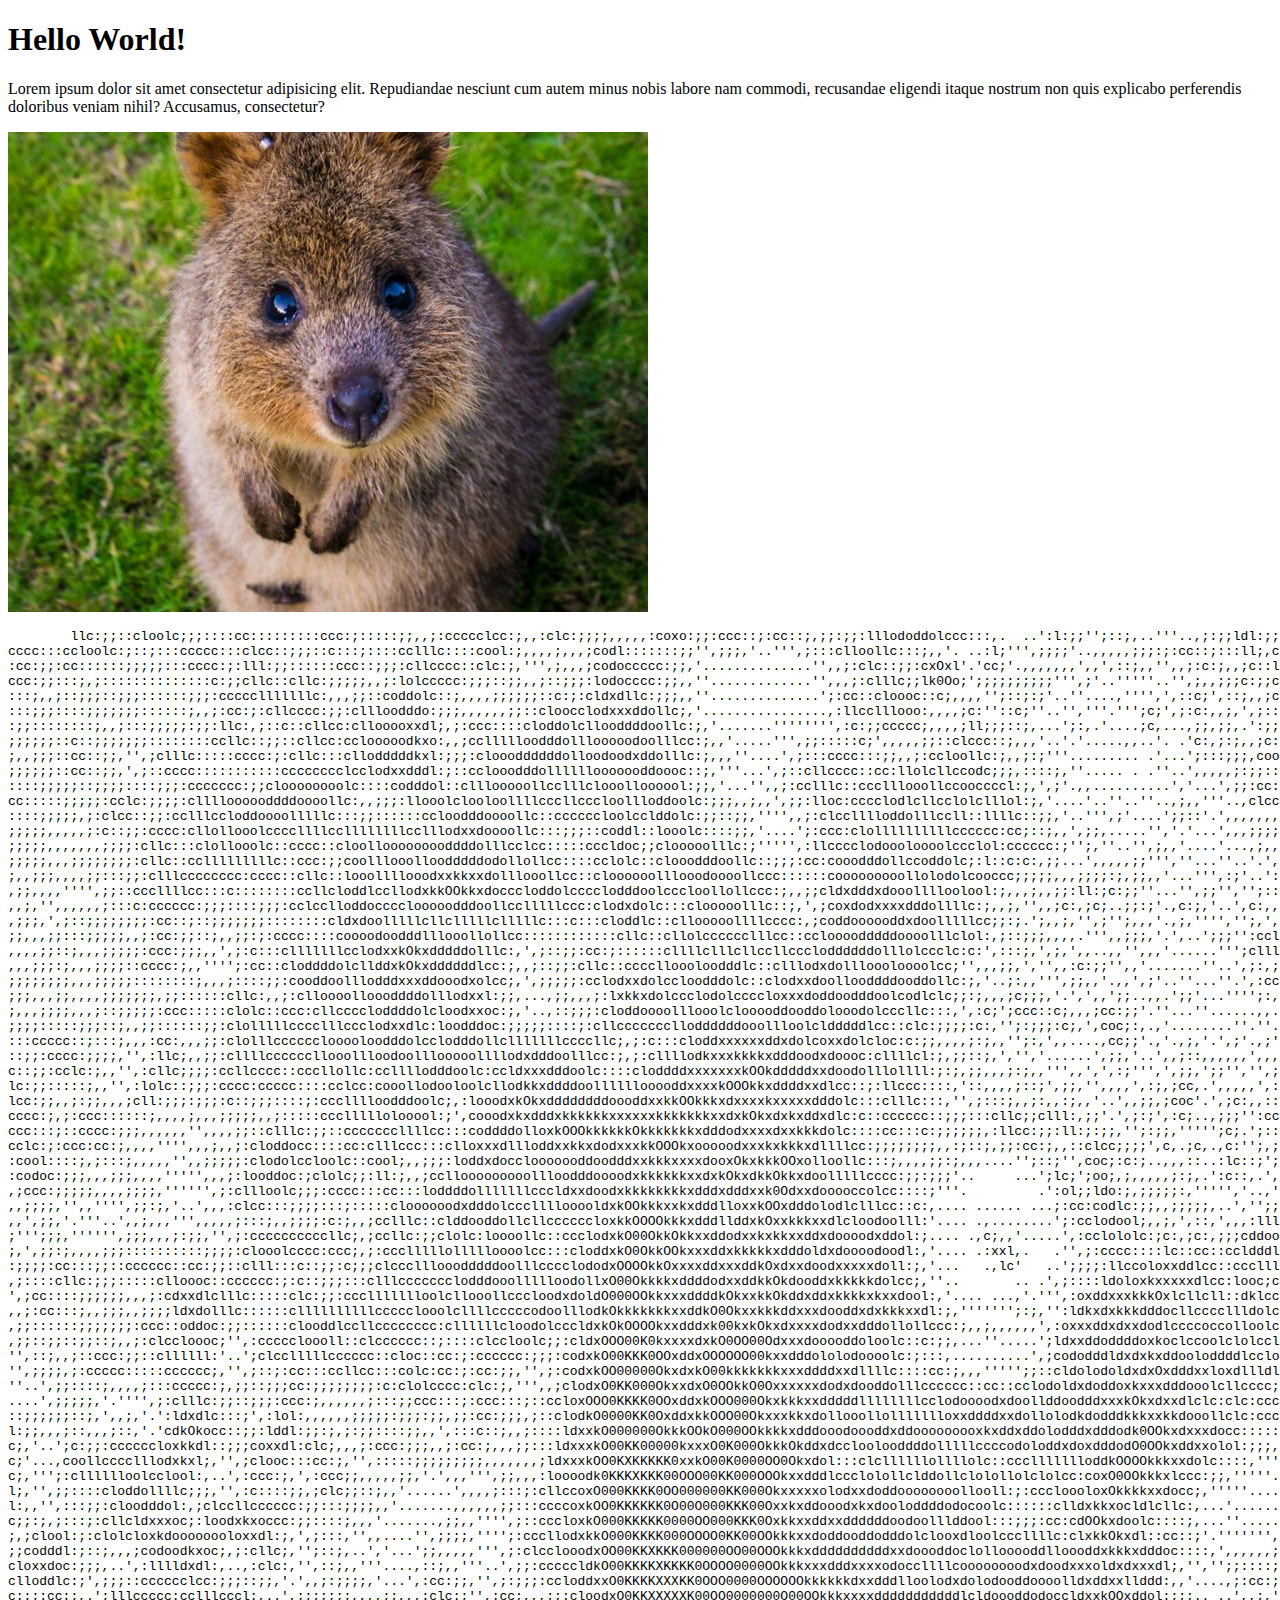
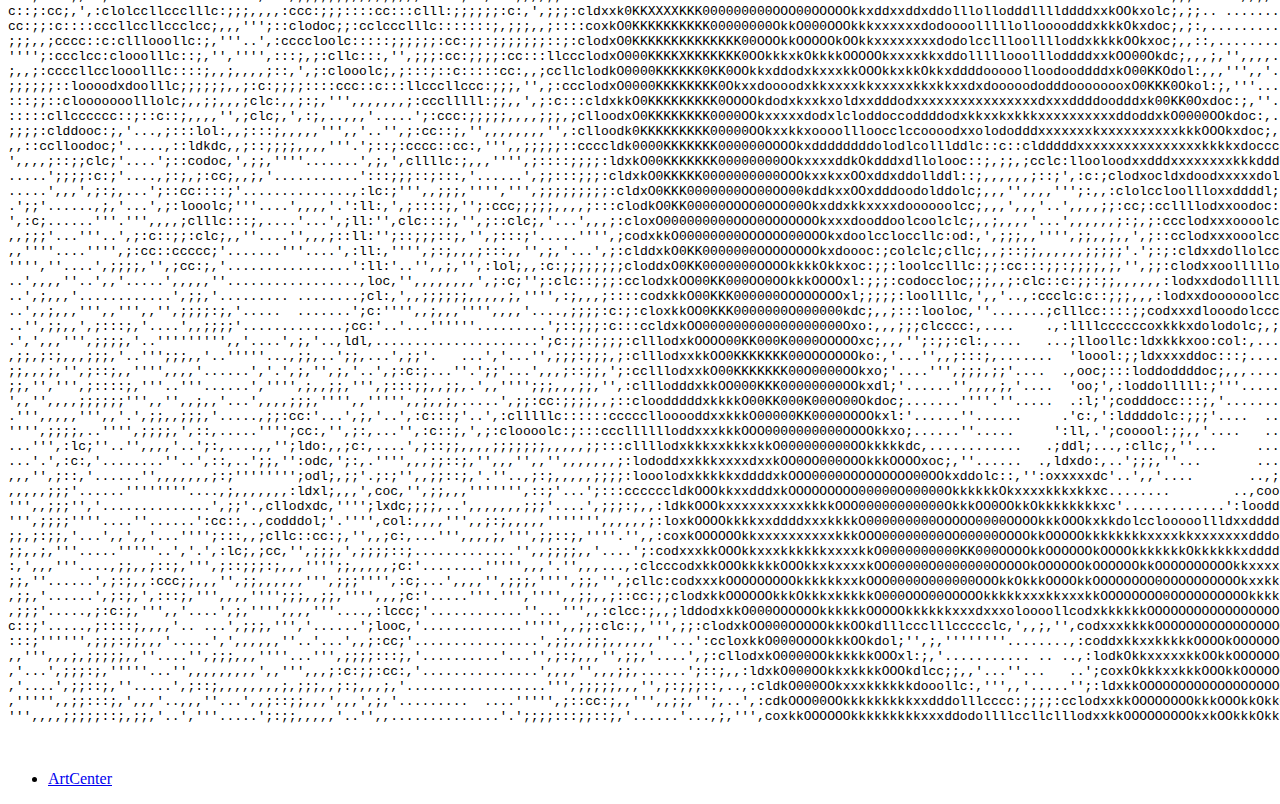
<file: week1/inclass/index.html>
<!DOCTYPE html>
<html lang="en">
<head>
    <meta charset="UTF-8">
    <meta name="viewport" content="width=device-width, initial-scale=1.0">
    <title>Week 1: HTML</title>
</head>
<body>
    <h1>Hello World!</h1>
    <p>Lorem ipsum dolor sit amet consectetur adipisicing elit. Repudiandae nesciunt cum autem minus nobis labore nam commodi, recusandae eligendi itaque nostrum non quis explicabo perferendis doloribus veniam nihil? Accusamus, consectetur?</p>
    <img src="Quokka_Sam-West.jpg" alt="Cute quokka looking into the camera." />

    <pre>
        llc:;;::cloolc;;;::::cc:::::::::ccc:;:::::;;,,;:ccccclcc:;,,:clc:;;;;,,,,,:coxo:;;:ccc::;:cc::;,;;:;;:lllododdolccc:::,.  ..':l:;;'';::;,..'''..,;:;;ldl:;;clc:c,.;c:,',;;:;',,;;:c;''.     ..    ....',:lool:;lxdlc:;;,;;:ccclllllc:;;;;:::::;;;;,'..''',;;;;;;;:cc:::cccccc::;;,,,;;;;;;;,,,;;;;;,,,,'',:c
cccc:::ccloolc:;::;:::ccccc:::clcc::;;;::c:::;::::cclllc::::cool:;,,,,;,,,;codl:::::::;;'',;;;,'..''',;:::clloollc:::;,,'. ..:l;''',;;;;'..,,,,,;;;:;:cc::;:::ll;,cl:,'::,,'',,,;:;'...........   ...',;::cc:;:collc:::::ccccccccllc:;,;;:::::;;;,''',,,;;::::ccccllc:;:ccccc::::::;;;;;;;;;;;;:;;;;;;,,,,;:
:cc:;;:cc::::::;;;;;:::cccc:;:lll:;;::::::ccc::;;;:cllcccc::clc:;,''',;,,,;codoccccc:;;,'..............'',,;:clc::;;:cxOxl'.'cc;'.,,,,,,,',,',::;,,'',,;:c:;,,;c::lc;;;c;....''.',,'.',,'.''.........''..',;;;;cllcc::ccccclcccllccc:::::::;;;;;;,,,;;:cccccllllllooc::::::::::ccc:;;;;::::::;:::;,,',,,,,,,
ccc:;;:::;,;::::::::::::::c:;;cllc::cllc:;;;;;,,;:lolccccc:;;;::;;,,;::;;;:lodocccc:;;,,''.............'',,,;:clllc;;lk0Oo;';;;;;;;;;;''',;'..'''''..'',;,,;;;c:;;c:,;cc,''.''..''',;:c:,,...,'''.........,::;;lddolccllccllllollc::ccc::;;,,,,,;;;;;;::ccclcccccclllcc::;;;:cccc:;;,;;;;;;;;,,'''...'',,,,;
:::;,,;::;;;::;;;::::::;;;:ccccclllllllc:,,,;;::coddolc::;,,,,;;;;;;::c:;:cldxdllc:;;;,,''..............';:cc::cloooc::c;,,,,'';::;:;'..''....,'''',',::c;',::;,,;c;,cl:;;;;:,'''''',;;,...';;''...    ..,;ccllooolccccccllllllc::;;;;::::;;,,,,,;;;;;::ccc::;;;;;:cclc:;;;:ccccc::;,,,,'',,'''....',,,,,;::
:::;;;::::;;;;;;;::::::;,,;:cc:;:cllcccc:;;:cllloodddo:;;;,,,,,,;;::cloocclodxxxddollc;,'................,:llcclllooo:,,,,;c:''::c;''..'','''.''';c;',;:c:,,;,',;:::::c::ccc:;;;:,..,;''',,;,'..      ...,;:ccllllc:::::clllccc:;:::;,;;:::;,',,;;;;;;;:ccc:;,,;;,;;;:cc::::;;;;::::;,,''..'''''''',;;;,,,;;
:;;::::::::;,,;:::;;;;;:;;:llc:,;::c::cllcc:cllooooxxdl;,;:ccc::::cloddolcllooddddoollc:;,'.......'''''''',:c:;;ccccc;,,,,;ll;;;::;,...';:,.'....;c,...,;;,;;,.':;;;,;:;;:clcclc:,';;,',;:;'...       ...',;:cccc:::;;::cllccccccc:;;;;;;;;,'',,,;;;;;;;;::;,,;;;;;;;::::::;;,,;;::::;'.......''',,;;;,,,,',
;;;;;;::c::;;;;;;;::::::::ccllc::;;::cllcc:cclooooodkxo:,,;ccllllloodddolllooooodoolllcc:;,,'.....''',;;:::::c;',,,,,;;::clccc::;,,,'..'.'.....,,..'. .'c:,;:;,,;c:,:c;;;;::lll:;;,,,,;::,...............',,;:;;,;;;::::cccccllcc::::::ccc:;,,,,,;;::;;;;;;;::ccccllclllcc:;,,,,;;;::;,'''''''',,,;;;;,,,,,,
;,,;;;::cc::;;,'',;clllc:::::cccc:;:cllc:::cllodddddkxl:;;;:cloooddddddolloodoodxddolllc:;,,,''....',;:::cccc:::;;,,;:ccloollc:;,,;:;'''......... .'...';:::;;;,cooclc:c::;:lllc::;;;:c:,'''',,'........''';cc:;;;;;;;::cc::cllc::ccc::cll:;;,,;;;;;::;;:::clllllc:::::::;;;;;;;;;;::;,,,,,,'''',,;;;,,,,,,,
;;;;;;::cc::;;,',;::cccc:::::::::::cccccccclcclodxxdddl:;::cclooodddollllllooooooddoooc::;,'''...',;::cllcccc::cc:llolcllccodc;;;,::::;,''..... . .''..',,,,,;:;;::c:;cc;::lodoc:::c::c;,;;::,...  ......';:::;;:ccc::::cccccccccccc::;:cc:;,,;;;;,,;;;;;:::cccc::;,,,;;;;cloololc:;,,,,''',,,,,;;;;,,,,''',
::::;;;;;::;;;;::::;;;:ccccccc:;;cloooooooolc::::codddol::clllooooollcclllclooolloooool:;;,'...'',,;:cclllc::ccclllooollccooccccl:;,',;'.,,..........','...',;;:cc::,,::;llldxocclc;::;,,,'''...........',;:::::;:ccc::ccccccccccccc:;;;:c:;,,,;,,'',;:::::::::::cc:;;;;;;clooooddoc:::;,,,,,;;;;;;,,,,,''''
cc:::::;;;;;:cclc:;;;;:clllloooooddddoooollc:,,;;;:llooolclooloollllcccllcccloollloddoolc:;;;,,;,,',;;:lloc:cccclodlcllcclolclllol:;,'....'..''..''..,;,,'''..,clcc;',;:ccclllclolc:;,,,,'.''......''..,;:::::::;;::::ccllllllllcc:;;;;,,;::;,,,,''',;:::::ccc:;;::::;;,,,;::;,,;cllloooollc:::;;,,,''''''',
::::;;;;;,;:clcc::;;:cclllccloddoooolllllc:::;;::::::ccloodddoooollc::ccccccloolcclddolc:;;::;;,'''',,;:clcclllloddolllccll::llllc::;;,'..''',;'....';;::'.',,,,,,,,;;;cc:cl:;:::c:;,','...,,;;,'....',;;::::::;;:::::ccloodollc:;,,,,,,;;;;::::;,,;;;;,,;;;;:::;;,,,,,,,;;:;;,,;::cccccccccccc:;;,,''''''''
;;;;;,,,,,;:c::;;:cccc:cllollooolccccllllccllllllllcclllodxxdoooollc:::;;;::coddl::looolc::::;;,'....';:ccc:clollllllllllcccccc:cc;::;,,',;;,.....'','.'...',,,;;;;;:cllllll;;c:;;;;;,,'..,;;;,,,....',;::::::::cccc:::cllodddl:,,,,''',,,,,;:ccc:;;;;;;;;,'',;::;,,'',,;;:;,,;:::::cccc:;,;;;;;;;;,''''''''
;;;;;,,,,,,,;;;;:cllc:::clollooolc::cccc::cloollooooooooddddolllcclcc:::::cccldoc;;clooooolllc:;''''',:llcccclodoooloooolccclol:cccccc:;'';,''..'',;,,'....'...,;,,',;:cclll::cc;;:clcc::::;,;;,'...'',;;;;;::;:ccccc::;;:cllooc,,,,'.....''',;;;;;;:::::::;;:cc:;,,,,,,;;,'',;::;;;::cc:;;;;;;;;:::;,'''''.
;;;;;,,,;;;;;;;;:cllc::cclllllllllc::ccc:;;coolllooolloodddddodollollcc::::cclolc::clooodddoollc::;;;:cc:cooodddollccoddolc;:l::c:c:,;;...',,,,,;;''',''...''..'.',,'',:clolc:cc:cc:clc::c;..,,,,''...',,,;;;;:::::::;;,;:cc:;cc:,,,,''......',,,;;;::::ccccccccc:;;;:;;;;;,,;::;,''.'',,'',;;;,,,,,,''.''''
;,,;;;,,,,;;:::;;:clllcccccccc:cccc::cllc::looollllooodxxkkxxdolllooollcc::cloooooolllooodoooollccc::::::cooooooooollolodolcooccc;;;;;,,,;;;;:;,;;,,'...''',:;'..':;,,::;;clc:ccc:;;;,,;;;,',;:::;,,;;,'',,;::::::::::::ccc:;;;:;;,;:;;;,,,''',,,,;;;;:::::::::;;;;;::;;;:c:::c:;''...'',''';cc;'''''....'''
,;;,,,,'''',;;::cccllllcc:::c::::::::ccllcloddlccllodxkkOOkkxdocccloddolcccclodddoolcccloollollccc:;,,;;cldxdddxdooolllloolool:;,,,;,,;;:ll:;c:;;''...'',;;'','';:::;;;;,'',,,',;,,,,';:cc::loooc::;:;,,,;;;;;,,;;;:::ccccc::;,,,;:cc:;;;;;;,,,'',;;::ccc:;;,,,,,,,;;::;;;::clllc;,,''',,,'';ll;'.'','...'''
,,;,'',,,,,,;:::c:cccccc:;;;::::;;;:cclcclloddocccclooooodddoollcclllllccc:clodxdolc:::clooooolllc::;,',;coxdodxxxxdddollllc:;,,;,'',,;c:,;c;..;;:;'.,c:;,'..',c:,,,,,,,,,'',,'',;;:c::ccc:cllc:;;;;::,',,,',,,,;;;::;;:ccc:;,',;:cc:;,,;;;;;;,,,;;;:::::;,,,,,,,,;;::::::;::clll:;,,,'',,'',clc,',,,,''''''
,;;;,',;::;;;;;;;;:cc::;::;;;;;;;::::::::cldxdoolllllcllclllllclllllc:::c:::cloddlc::cllooooollllcccc:,;coddoooooddxdoolllllcc;;:;.';,,;,'',;'';,,,'.,;,'''','';,',,,,',;,'''','';;,,;;ccc:::,,;,;;;;;;;;;;;:::::;;,;:::::::;,;:::;;;;,,;:::;;;;;;;;::::;,,;;::;;;::;;;;::;;::cc:::;,'..'''',:c:;;,,''''....
;;,,,;;:::;;;;;,,;:cc:;;::;,,;;:;:cccc::::coooodoodddlllooollollcc::::::::::::cllc::cllolcccccclllcc::ccloooodddddoooolllclol:,;::;;;,,,,.''',,;;;,'.',..';;;'':cclc;,,;;,'....',,'...',;::::,,'';;;;;,'',,;:::;;;;;;,,;;;;::::::;;;;;;;:c:;;;;;;;;;;:::;;;:ccc::::::;;;;;;;::;;,,;;;''..''',,;;;;,'''''....
,,,,;;::;,,,;;;;;:ccc:;;;,,',;:c:::clllllllcclodxxkOkxdddddolllc:,',;::;;:cc:;::::::cllllclllcllccllcccloddddddolllolccclc:c:',:::;,',;,',,..,,'',,,'......''';clllc::c;,;;,,,,;;;;,'...,:::;;,.',;;:c:;'',,;;:c:;;;;,,,;;;:::;;;;;;;:::::;;;;;;;;;;;;;;;;;::::cccccc:::::::;;,''''',;;,',,;;;;,,,,''.......
,,,;;;:;,,,;;;;::cccc:;,,'''';:cc::cloddddolcllddxkOkxddddddlcc:;,,;::;;:cllc::cccclloooloodddlc::clllodxdollloooloooolcc;'',,,;;,','',,:c:;;'',,'.......''..',;:,;::clcc:'.,::,'.',.....',,,,,'',;;:cc:;,,,,;:::;;:;,',,,;;;;;;;;;;;::;;,,,,,,,;;;;;;;,,;;;::::::::::::::::;;,,,''.';::;;;;;,,,''','.......
;;;;;;;;,,,;;;;;::::::::;,,,;::::;;:cooddoolllodddxxxddooodxolcc;,',;;;;;:cclodxxdolccloodddolc::clodxxdoollooddddooddollc:;,'..;:,,''',;;,,'.,,',;'..''...''.',:cc;',::::,',:::;,;;,,'''''',,'',,;::cc:::,,;;:::;;,,'''.';;;;,,,,;,,,;:;,''',,;;;;;;;;;;;::;;;;;;;:::;;;;;;,,,,,,,,,;:c::;,,',,,'''........
;;;,,,;;,,,,;;;;;;;,;;::::::cllc:,,;:clloooolloooddddolllodxxl:;;,...,;;,,,;:lxkkxdolccclodolccccloxxxdoddoodddoolcodlclc;;:;,,,;c;;;,'.',',,';;..,,.';;'...'''';:,.,,,,;:;,;:c:;;:cc::;,'',;;,,,,;;,,;;::::;;,,;;,'','...,;:;;,,,;;;;;;,,''',;;;:;;;;:::::;;,,,,;;ccc::::;;,,''',,,,,;;;:c:;,''''..........
;,,,;;;;,,,;::;;;;;:ccc:::::clolc::ccc:cllccccloddddolcloodxxoc:;,'..,::;;;:cloddoooolllooolclooooddooddolooodolcccllc:::,',:c;';ccc::c;,,,;cc:;;'.''...''......,,..'..';,;:;:::;,,'.',,,;;;;,,,,','',;:;;:cc::;;;,''''...';cc:;;;::::;;,,,,,;;;;::;::::::;;;,,,,;:ccccc::;;;,,'''''....,:lc;,..............
;;;;:::::;;;::;,,;;::::::;;:clolllllcccclllccclodxxdlc:loodddoc:;;;;;::::;:cllccccccclloddddddooollloolcldddddlcc::clc:;;;;:c:,'';:;;;:c;,',coc;:,.,'........''.''..'.',;;:,,,;;;,,,'.',,,,,,'',,,,,,:;;,,;clolc::;,,,;,''':lolc:ccccc:;;;;;:;;;;:::::::::;;;;,;;:::;;;;;;,,;;;,'''....',:lc;,'''...........
:::ccccc::;:::;,,,:cc:,,,;;:clolllcccccclooooloodddolcclodddollclllllllccccllc;,;:c:::cloddxxxxxxddxdolcoxxdolcloc:c:;;,,,,;:;,,'';:,',,....,cc;;'.,'.,;,'.',;'.,;'..';,,,,,'''',,,,,'..''''',;;;;;;;;;;:;;:ccll::;,,,;;;,';:cc:ccc::::;;:::::::::::::::::::;;:cc::;;;;,,,;;;::;;;,;;,'.';:;,',,''..........
::;;:cccc:;;;;,'',:llc;,,;;:cllllccccccllooollloodoolllooooollllodxdddoolllcc:;,;:cllllodkxxxkkkkxdddoodxdoooc:cllllcl:;,;;::;,','','......',;;,'..',,;::,,,,,,',,,'',,'''.,'.',;,'''....''''',;;;:c:;;:::::::clc,'',,,''''',,,;;::::;,,;;;;;:::::::::::::::::ccc::;;;;;,,;;;;;;;;,;;,,';::,..',''.....'''..
c::;;:cclc:;,,'',:cllc;;;;:ccllcccc::cccllollc:ccllllodddoolc:ccldxxxdddoolc::::cloddddxxxxxxxkOOkdddddxxdoodolllollll:;:;,;;,,,;:;,,''',,',',:;''',',;;,';;'','',;;,;,''......','..''...'''''''''.,;;;;;;:::;;::;''',,,,,'..'',;:c:;,,,;::;;;;;:::::::::::::::c::::;;;;,,,,,,,'''.'''',;::,..'''''.'''',,'.
lc:;;:::::;,,'',:lolc::;;;:cccc:ccccc::::cclcc:cooollodooloolcllodkkxddddoollllllooooddxxxxkOOOkkxddddxxdlcc::;:llccc::::,'::,,,,;::;',;;,'',,,,',:;,;cc,.',,,,,',:;,,,','.........................'',;;,,;:c:,;;;;,'',,;;,''''',,;,,,;;::::::::::::::::::::::::::::;;;;,,,,,,''......''',;,'..'''''''''''..
lcc:;;,,;:;;,,,;cll:;;;:;;;:c::;;;::::;:ccclllloodddoolc;,:looodxkOkxddddddddoooddxxkkOOkkkxdxxxxkxxxxxdddolc:::clllc:::,'',;:::;,,;:,,:;,,'..',,;;,;coc'.',;c:,,::;;:;,,,.........  .............',,',,,,,;:;,,;;;;,,,;;;,'''...'''',,;;;;::::::;;;;;;;;;:::;;;;;::::;;,,,,,,''.......'',;:;,'''...'''''..'
cccc:;,;:ccc::::::;,,,,;,,,;;;;;,,;:::::ccclllllolooool:;',cooodxkxdddxkkkkkkxxxxxxkkkkkkkxxdxkOkxdxkxddxdlc:c::cccccc::;;;:::cllc;;clll:,;;'.',;:;',:c;..,;;;'':cc;;:;,;;'..  ....        ..'.....',,'',;::::;;;,,,;,,;;;;;,'....''',;:;;;;;;;:;;;;;;;;;::::;;;;;;;;;;,,,''''''.........';cc:,''''';;,'''',
ccc:::;::cccc:;;;,,,,,,'',,,,;;::clllc:;;::cccccccllllcc:::coddddolloxkOOOkkkkkkOkkkkkkkxdddodxxxxdxxkkkdolc::::cc:::c:;;;;;;,:llcc:;;:ll:;:;;,'';:;;,''''';c;.';:::;;;;;,'.  ..            .... ...''',;:;;::;,'',;;;;:cclcc:,'....',;:;,,',,;,,,;;;:::;;:::;;,,,,,,,,,''................,col:,,,,,,,,''',,
cclc:;:ccc:cc:;,,,,'''',,,;,,;:cloddocc::::cc:clllccc:::clloxxxdllloddxxkkxdodxxxkkOOOkxooooodxxxkxkkkxdllllcc:;;;;;;;;,,:;::;,;;:cc:;,,::clcc;;;;',c,.;c,.,c:'';,;c;,:c;,,....              ........',,;:;,,;:;,,;cc;;;;;::::;'.....',;,,'..',,,;;::ccc::::::;,,,,,''''.........''.......',cc:,,,,'''''''''
:cool::::;,;:::;,,,,,'',,;;;;;:clodolccloolc::cool;,,;;;:loddxdocclooooooddoodddxxkkkxxxxdooxOkxkkkOOxolloollc:::;,,,,;;:;,,,....'';::;'',coc;:c:;..,,,::..:lc::;';:',;,,;,'....              ..,,',,'',;;::,,;::::cc::;;;;,,,,,,'.....',,''',;;;:::clolcc::::;,'''''''.......',;::;'.......,;;,'...........
:codoc:;;;,,,;;;,,,,''''',,,;:looddoc:;clolc;;:ll:;,,;ccllooooooooollloodddoooodxkkkkkkxxdxkOkxdkkOkkxdoolllllcccc:;;:;;;'..     ...';lc;';oo;,;,,,,,;:;,.':c::,.',,,;,',,,'....    ....... .. .',,::;;;,,;ccccc;;;::;;:::;;,;;,,'.......',,,,;;;;:clddolc::::;,,',,''''....',;:::;,'....'''',;,'...........
,;ccc:;;;;;,,,,;;;;,'''''',;:cllloolc;;;:cccc:::cc:::loddddolllllllcccldxxdoodxkkkkkkkkxdddxdddxxk0Odxxdooooccolcc::::;'''.         .':ol;;ldo:;,;;;;;:,''''','..,'';;;,,;'.............''.  .. .';clccc;,,;:ccc:::::;;;,;::;;;,'..........''',;::cclllcc::;:;;,',,;;,,,'',;::;,''.......',;::;,''''''''....
,,;;;;,'',,'''',;;:;,'..',,,:clcc:::;;;;:::;:::::cloooooodxdddolcccllllooooldxkOOkkkxxkxdddlloxxkOOxdddolodlclllcc::c:,.... ...... ...;:cc:codlc:;;,,;;;;;,..','';;;,;:;;;'........ ....     .....;:cclc:ll:cccc:::;::::;,,;::;,''''..........';cccccc:;;::::;,'',,;;;;;;;;;;,'...........';::;,,,,,'''''...
,,',;;,'.'''..',,;,,,''',,,,,;:::;,,;;;;:c:;,,;cclllc::clddooddollcllccccccloxkkOOOOkkkxdddllddxkOxxkkkxxdlcloodoolll:'.... .,........';:cclodool;,,;,',::,',,,:lllc:cccc:'......              ...,:ccloooolccc:cclc:c::c:,,;:;;,,''..........',:cc::;,,,;;;;,''',,;;;::;,''...........'',;:::;,',;,'...'...
;''';;;,'''''',;;;,,,;:;;,'',;:ccccccccccllc;,;ccllc:;;clolc:loooollc::ccclodxkO00OkkOkkxxddodxxkxkkxxddxdoooodxddol:;.... .,c;,,'.....',:cclololc:;c:,;c:,;;;cddoocclcclc;;'....              ...,;codxdoolllcccc::;;:ccc;;;;;,,''''..........,,;;;,,''',,,,'''',;;:;;,'....... ....',;;;;;;,''.',,........
;,',;;:;,,,,;;;::::::::::;;;;:clooolcccc:ccc;,;:ccclllllollllloooolcc:::cloddxkO0OkkOOkxxxddxkkkkkxdddoldxdoooodoodl:,'.... .:xxl,.   .'',;:cccc::::lc::cc::ccldddlccllcllcl;'',...           ..';;:loooddoodxdddddlc;;;:c::;;;,,,,,''............'''''''''''''',,;;,'.......     ....''''',,',,;,'.......''
:;;;;:cc:::;;::cccccc::cc:;;::clll:::c::;;:c;;;clccclllooodddddoolllcccclododxOOOOkkOxxxxddxxxddkOxdxxdoodxxxxxdoll:;,'...   .,lc'   ..';;;;:llccoloxxddlcc::ccclllooolcccloc,;;,;;'..... .....',;;:clclodxxxolcclooc:;;::::;;::,''',''.............''.'''''',,,,,''........    ..........'''..',,,''''''',,
,;::::cllc:;;;:::::clloooc::cccccc:;:c::;;;:::clllccccccclodddooollllloodollxO00OkkkkxddddodxxddkkOkdooddxkkkkkdolcc;,''..       .. .',;::::ldoloxkxxxxxdlcc:looc;coocclc:cl:,;,:c:,'.........'..';::;;:clooccllcloolccccccc:;,;;,,,,,''..............',,,,,,,,'..........     .....  ...........'''''.'''''
',;cc::::;;;;;;,,,;:cdxxdlclllc:::::clc:;;:cccllllllloolcllooollcccloodxdoldO000OOkkxxxddddkOkxxkkOkddxddxkkkkxkxxdool:,'.... ...,'.''',:oxddxxxkkkOxlcllcll::dklcccll:clc:c:cc;,;::::,'......',,,::;,;;;::;;:lc:cll::::clc:::;,;::;,,,'..............',,,,,,,'..........     ....  ............'''..'..'''.
,,;:cc:::;,,;;;,,;;;;ldxdolllc::::::cllllllllllccccclooolcllllcccccodoolllodkOkkkkkkkxxddkO0Okxxkkkddxxxdooddxdxkkkxxdl:;,''''''';:;,'':ldkxdxkkkdddocllccccllldolc:ldc:olllc:c;',,,;ll;''...',;cll:;;;:cc:::clc:;:cccc::lolc::;;;;:;,,,'...............'''''.............  ...................''''''''''''.
,;;::::::;;;;;;;:ccc::oddoc:;;::::::clooddlccllcccccccc:cllllllcloodolcccldxkOkOOOOkxxdddxk00kxkOkxdxxxxdodxxdddollollccc:;,,;,,,,,,',:oxxxddxdxxdodlccccoccolloolcodoc:clcc;,:;,',,,:;,,''',,,;::;;;;:cccc:::;;;:::lllccccllc::::::;;,'............................. ..''....... .............''..''''.....
,;;::;;::;;::;,,;:clccloooc;'',:cccccloooll::clcccccc::;::::clccloolc;;:cldxOOO00K0kxxxxdxkO0OO00Odxxxdooooddoloolc::c:;;,...''.....';ldxxddoddddoxkoclccoolclolccloolcclll:,;c:::,'',,,,'...''',,,,;::cllcclollllooolllcccccc::::;;,''...........................     .........   .....'''...'''''''''.....
'',::;,,;::ccc:;;::cllllll:'..';clcclllllcccccc::cloc::cc:;:cccccc:;;;:codxkO00KKK0OOxddxOOOOOO00kxxdddololodoooolc:;:::,..........',;cododddldxdxkxddooloddddlcclolooc:c:cc:cc::;,,,,',;;,',,,,;,'',,::;;:cccccc::ccloolll::::;;;;,,'...........................      .......... ....',,'....''',;;,''.....
'',;;;;,;:ccccc:::::cccccc;,'',;::;:cc:::ccllcc:::colc:cc:;:cc:;;,'',;:codxkOO00000OkxdxkO00kkkkkkkxxxddddxxdllllc::::cc:;,,,''''';;::cldolodoldxdxOxdddxxloxdllldlccl:;;;:lc:c:c;,,,,,;;;;,,,'',,;::;;;,;;;;;::llllcclolcclc:;;,,,;;;,'....'..................    ............   ...'',,''..'',,;;;,'......
''..',;;::::;,,,,;:::ccccc:;,;;::;;;cc:;;;;;;;;:c:clolcccc:clc:;,''',,;clodxO0KK000OkxxdxO0OOkkO0Oxxxxxxdodxdooddolllcccccc::cc::cclodoldxdoddoxkxxxdddooolcllcccc;;cc:::;;:c::cc:,;;;;;;:;;;,',;;;::cllllllclollllodollllcc:::::;,,;;;,'.''...................  ..............  ....'',,,'..',''''',''''''.
....',;;;;;,'.'''',;:clllc:;;::;;;:ccc:;,,,,,,;:::;;ccc:::;:ccc:::;::ccloxOOO0KKKK0OOxddxkOOO000OkxkkkxxdddddllllllllcclodoooodxdoollddoodddxxxkOkxdxxdlclc:clc:ccccll:;:;;;:::c:;,,,,;;;,;::ccccccccllllllollolc:;:coddddolcc::;,,',,,,'''..........................................'',,''.''''...',,'.....
::;;;;;;::;,',,;,'.':ldxdlc:::;',:lol:,,,,,,;;;;;:;;;:;;,;;:cc:;;;,;::clodkO0000KK0OxddxkkOOO00Okxxxkkxdollooollollllllloxxddddxxdollolodkdodddkkkxxkkdooollclc:cccc::;;,,;;;::cl:,,,,,,,',,;cc:;;:cclc:::::;,,:::;;:ccloddoolc:;,'''''''''.............................''........'',''.....'....''''''.....
l:;;,,,;::,,,;::,'.'cdkOkocc::;;:lddl:;;:;,;:;;::::;;,,',:::c::;,,;::::ldxxkO000000OkkkOOkO000OOkkkkxdddooodoooddxddooooooooxkxddxddolodddxdddodk0OOkxdxxxdocc:::::;;;;;;;::;;:ccccc:;,,,,;cl:,',,,,;;,,,;;;;;;;;;:lccclllccllcc;,,,',''',''''''..................................'',''..',''.....''''....''
c;,'..';c:;;:ccccccloxkkdl::;;;coxxdl:clc;,,,;:ccc:;;;,,;:cc:;,,,;;:::ldxxxkO00KK00000kxxxO0K000OkkkOkddxdccloolooddddolllllccccodoloddxdoxdddodO0OOkxddxxolol:;;;,,,,;;,,,',;;::cccl:'',;:::;;:c:;,,,,;::::lodollldoooddoc::::::;;,,,'',,,'''''..................''......',,'''.......''','......'......',,
c;'...,coollcccclllodxkxl;,'',;clooc:::cc:;,'',:::::;;;;;;;;;,,,,,,,;ldxxxkOO0KXKKKKK0xxkO00K0000OO0Okxdol:::clcllllllollllolc::cccllllllloddkOOOOkkkxxdolc::::,'''''.''....'';::cccc::;;;;,'',:::::;;::::,',:loooolcloooolc::::;,,,',,,''','.....................''''.....''..........'.................';;
c;,''';:clllllloolcclool:,..',:ccc:;,',:ccc;;,,,,,;;,'.',,,''',;;,,,:loooodk0KKKXKKK00OOO00KK000OOOkxxdddlccclolollclddollclolollolclolcc:coxO0OOkkkxlccc:;;,'''''............',;::;,;:llc;'.'',;;,,,,,;::::,,:cclodlcllllllc:::,'''''',,''''..............................................'.............',,
l;,'',;;::::cloddollllc;;;,'',:c::::;;,;clc;;::;,,'......',,,,;:::;:cllccoxO000KKKK0OO000000KK000Okxxxxxolodxxdoddoooooooollooll:;:cccloooloxOkkkkxxdocc;,'''''..................''',:lll:,..'',,,;::;;;;;col:cll:clolllool::::::;'''.'',,,,'....................................................''.......',
l:,,'',:::;;:cloodddol:,;clccllcccccc:;;:::;;;;,,'.......,,,,,,;;:::ccccoxkOO0KKKKKK0O00O000KKK00Oxxkxddooodxkxdooloddddodocoolc::::::clldxkkxocldlcllc:,...'..........''..........,:lolc;,'....';::;;::,';:ccccclcclccloocc:;;;;;,''''''','................................................................
c;;:;,;:::;:cllcldxxxoc;:loodxkxoccc:;;::::;,,,'.......,;;,,'''',;::cccloxkO000KKKKK0000OO000KKK0Oxkkxxddxxddddddoodoolllddool:::;;;:cc:cdOOkxdoolc::::;,...''......''............';clc:,';:;;,,;,,;;;:c::;;;:cc:cloodddddoc::c:;;,',,,,,''....................................... .........................
;,;clool:;:clolcloxkdoooooooloxxdl:;,',;:::,'',,....'',;;;;,'''';:cccllodxkkO000KKKK000OOOO0KK00OOkkkxxdoddooddodddolclooxdloolcccllllc:clxkkOkxdl::cc::;'.''''''',','...........';::;;;;;:c:,',,''''',:clllc:cllclolodxxddlcccc:;;,,,,''''''..................................... .............'''.........
;;codddl:;::;,,,;codoodkxoc;,;:cllc;,'';::;,..','...';;,,,,,''',;:clcclooodxOO00KKXKKK000000OO00OOOkkkxddddddddddxxdoooddoclollooooddlloooddxkkkxdddoc::::,',,,,,,;,''.......  ...',,.,cccc:;,'',,,;,'.,:llllollllloooooddol:;;;;,,,,,'...''....................................................,,'.........
cloxxdoc:;;;,..',:lllldxdl:,..,:clc:,'',::;,,'''....,::;,,'''..',;;:cccccldkO00KKKKXKKKK0OOOO0000OOkkkxxxdddxxxxodoccllllcoooooooodxdoodxxxoldxdxxxdl;,'','';;::::;,'......     ...,,';:::;;:;,'',,,,,'';;:cclddooooddolllllc;,'..'''.''...............................   .......................''''....'..
clloddlc:;',;;;::cccccclcc:;;;::;;,'.',,;:;;;;,'...',:cc:;;,'',;:;;;:ccloddxxO0KKKKXXXKK0OOO0000OOOOOOkkkkkkdxxdddlloolodxdolodooddoooolldxddxxllddd:,,'....,;:cc:;'.......     ...,,;::::;;;::;,,,,',,;;,:::clooddxxdddolccc:;,;,,,,'............'....................    ....     .....',,,'.....',''.....
c::;:cc:;,.';lllccccc:cclllcccl:,..',;;;;;;;,,,,;;,,,:clc:;'',:cc;,,,;;:cloodxO0KKXXXXXK00OO0000000O00OOkkkxxxxdddddddddddlcldoooddodoccldxxkOOxddol:;;;.. ..',,;,'........    ....',,:c::::;,',;;,,''';;;:cllllodddddddolcc;;;,,;;,'.............''............................    ....''''','.....'''.....
c::;:cc;,',:clolccllccclllc:;;;,,,,:ccc:;;;::::cc:::clll:;;;;;;:c:,',;;;:cldxxk0KKXXXXKKK000000000OOO00OOOOOkkxddxxddxddolllollodddllllddddxxkOOkxolc;,;;.. ..............    .....,;:ccc::c:;,'';;,;;;::::cloolloddooooollc:;;;,,,,'....................................................''''...............
cc:;;:c::::cccllccllccclcc;,,,''';::clodoc;;:cclccclllc:::::::;,;;;,,;::::coxkO0KKKKKKKKKK00000000OkkO000OOOkkkxxxxxxdodoooolllllolloooodddxkkkOkxdoc;,;:,.......... ..... ...... .;cclolc::;,;,,,;;;:cccllclodoooooocclclc:;,,,''''''''''.........................       .....','''......''................
;;;,,;cccc::c:clllooollc:;,'''..',:ccccloolc:::::;;;;;;:cc:;;:;;;;;;;::;:clodxO0KKKKKKKKKKKKKK00OOOkkOOOOOkOOkkxxxxxxxxdodolccllloolllloddxkkkkOOkxoc;,,::,........  .......'.....;clolll:;;;;,,;;:ccccccccc::cllllllc:;:::c:;,'.'.''',,,''''.........................   ...........................  ......
'''';:ccclcc:clooolllc::;,'','''',:::;,;:cllc:::,'',;;;:cc:;;;;:cc:::llccclodxO000KKKKXKKKKKKK0OOkkkxkOkkkkOOOOOkxxxxkkxddolllllooollloddddxxkOO00Okdc;,,,;,'',,,,.. ...........,:looolc:;;;;;:;;:cclolllll:;;;:cccc:::;,;,,;;;,'...''.'''...''.............................'......    ...............   ...
;,,;:ccccllcclooolllc::::;,,;,,,,;::,',;:clooolc;,;:::;::c:::::cc:,,;ccllclodkO0000KKKKKK0KK0OOkkxddodxkxxxkkOOOkkxkkOkkxddddooooolloodooddddxkO00KKOdol:,,,''',,'.. ..........;loddolc:;;;:::ccccllllodoolcc::;;:::;',,',,',,;,'.....'........'....................................    ................    
;;;;;;::loooodxdoolllc;;;;;;,,;:c:;;;;::::ccc::c:::llcccllccc:;;;,'',;:ccclodxO0000KKKKKKKK0OkxxdoooodxkkxxxxkkxxxxxkkxkkxxdxdooooododddoooooooxO0KKK0Okol:;,'''.......'.....,cldddocc:ccccllllllllllloodoool::::;,,;,'''''''',,,'''''''............................................................... ..  
:::;;::clooooooolllolc;,,;;,,,;clc:,,;:;,''',,,,,,,;:ccclllll:;;,,',;:c:::cldxkkO0KKKKKKKKK0OOOOkdodxkxxkxoldxxdddodxxxxxxxxxxxxxxxxdxxxddddoodddxk00KK0Oxdoc:;,''.....'..',:ldxdolcclllloooddlllolclollodoool:,;:;,;;,,,,'','',,,',;,'''..............................................      .............  
:::::cllcccccc::;::c::;,,,,'',;clc;,',:;,..,,,'.....';:ccc:;;;;;,,,,;;;,;clloodxO0KKKKKKKK0000OOkxxxxxdodxlcloddoccoddddodxkkxxkxkkkxxxxxxxxxxddoddxkO0000OOkdoc:,......';cloddolllooooddoloddoc:lolclolloollcc:,,;;;;;,,,''',,,,;;;,,,,,''........................  ..................      ........       
;;;;:clddooc:;,'...,;:::lol:,,;:::;,,,,,''',,'..'',;:cc::;,'',,,,,,,,'',:clloodk0KKKKKKKKK00000OOkxxkkxoooollloocclccoooodxxolododddxxxxxxxkxxxxxxxxxxkkkOOOkxdoc;,'','.;clooooloooddooddolcloolllolllolloolc;'',,'',,,,,,,,,,;,,,,;,...',,,,'...........................................    ..     .       
,,::cclloodoc;'.....,::ldkdc,,;::;;;;,,,,'''.';::;:cccc::cc:,''',,;;;;;::ccccldk0000KKKKKKK000000OOOOkxddddddddolodlcolllddlc::c::cldddddxxxxxxxxxxxxxxxxkkkkxdocccccc:cloooodolooloodooooo::cccclooloolllool:,..','','.',;;;;;;,''''........'...................................  ......... .......    ....
',,,,;::;;clc;'....';::codoc,',;;,''''.......',;,',cllllc:;,,,'''',;::::;;;;:ldxkO00KKKKKKK00000000OOkxxxxddkOkdddxdllolooc::;,;;,;cclc:llooloodxxdddxxxxxxxxkkkdddolllooooooodoolcclollloooccc;;collooololllc:,''''.'''..',,,;;;,'''........................................ ........'''''....'''...   ....
.....';;;;:c:;'....,;:;,;:cc;,,;,'...........':::;;;::;:::,'......',;;:::;;;:cldxkO0KKKKK0000000000OOOkxxkxxOOxddxddollddl::;,,,,,,;::;',:c:;clodxocldxdoodxxxxxdolcccclc:loooodoc::clcclloddoc,';clcllclllcc:,','......'',,'',,;,'..''''................... .........        ..............................
.....',,,',;:;,...';::cc::::;'..............,:lc:;''',,;;;,'''',''',;;;;;;;;;:cldxO0KKK0000000OO00OO00kddkxxOOxdddoodolddolc;,,,'',,,,''';:,,:clolccloollloxxddddl;;cc::::clcclool;,;:::cl:codl;'';cllc::c:::,,'.........',;;,'',,'''''''..............................     ............................   .
.';;'......,;,'...',;:looolc;'''....',,,,'.':ll:,',;::::;,'';:ccc;;;;;,,,,;:::clodkO0KK00000OOOO0OOO00Okxddxkkxxxxdoooooolcc;,,,',,,'..',,,,;;:cc;:ccllllodxxoodoc::clc::ccc:;lollc,',:;:c:,:loc,',;::c:;;,,,..''..........';;'''.'''...''...............  .......        ........                   ...   .
',:c;......'''.''',,,,;clllc:::;,....'...',;ll:'',clc:::;,'',;::clc;,'...',,,;:cloxO000000000OOO0OOOOOOOkxxxdooddoolcoolclc;,,;,,,,'...',,,,,,;:;,;:ccclodxxxoooolc:clccllooc:colc:::;,;cl:,:::c;,,,,,',,,,'......','..'''..,;;'''''''.................... .....         ......                     ........
,,;;;'...'''..',;:c::;;:clc;,,''....'',,,;::ll:'';::;;;::;,'',;:::;'.....'''',;codxkkO00000000OOOOOO00OOOkxdoolccloccllc:od:,',;;;,,'''',;;,,;,,',;::cclodxxxooolcccolcclloollcclc;;::::loc;;;,,,'.',,.............',,,,;,''',;'.',;,'''......................          ...                        ........ 
,,''''....'''',;:cc::ccccc;'.......'''....',:ll:,'''',;:;,,,;:::,,'',;,'...',;:clddxkO0KK0000000OOOOOOOOkxdoooc:;colclc;cllc;,,;::;;,,,,,,;;;;;'.';:;:cldxxdollolccodllc:loc:lcccc:,';:codc;,'',;'..'''..............,;;:;'''''''...''.','.............  ......        ...                        ..   .... 
'''',''....',;;;;,'',;cc:;,'................':ll:'..'',,;,'',:lol;,,:c:;;;;;;;;cloddxO0KK0000000OOOOkkkkOkkxoc:;;:loolcclllc:;;:cc:::;;:;;;;,;,'',;;:clodxxoollllloolclc;ld:;ll;:c:;,:::lol:,'..,,.........''.....''',;;;:;'.....................................                              .....     ...
..',,,,''..',,'.....',,,,,''.................,loc,'',,,,,,,,',;:c;'';:clc::;;;:cclodxkOO00KK000OO0OOkkkOOOOxl:;;;:codoccloc;;;,,;:clc::c:;;:;;,,,,,,:lodxxdodolllllc;;:c::ll;co;,:c::::;::::,''..'.........''.'.....',;,;c:,,'..............................    ...                            .         ...
..',;,,,'............',;;,'......... ........;cl:,',,;;;;;;,,,,,;,'''',:;,,,;::::codxkkO00KKK000000OOOOOOOOxl;;;;;:loollllc,',,'..,:ccclc:c::;;;,,,:lodxxdoooooolccc,'',,;clccdl;;::,;c:;,.,,..............'..',''..',;,,::,,,'..'........ .................     ...                                        
..',,;,,,''',,''',,'',;;;;:;,'.....  .......';c:'''',,;,,,'''',,,,'....,;;;;:c:;:cloxkkOO0KKK0000000O000000kdc;,,;:::looloc,''.......;clllcc::::;;codxxxdlooodolccc;...'';c:;colc::,.';;;,..;'............''..',,,'..,;,,;;,'''..''.........................     ..                                         
..'',;;,,',;:::;,'....',,;;;;'.............;cc:'..'...''''''.........';::;;;:c:::ccldxkOO000000000000000000Oxo:,,,;;;clcccc:,....    .,:llllccccccoxkkkxdolodolc;,;,..','',,;cl:;c:,'',,,;,.,,..''......''','.''.',,..,,,;,',,'''....'.....................     ..                                          
.',',,,''',;;;;,'..''''''''',,'....',;,'..,ldl,.....................';c:;;:;;;;:clllodxkOOOO00KK000K0000OOOOOxc;,,,'';:;;:cl:,....   ...;lloollc:ldxkkkxoo:col:,......''..';::c:;;;;,',,,,;,,,..'''....',,,,,,,'''',..',,,;,''',;,...'.....................     ..                    ....        .......   
,;;,;:;,,,;;;,'..''';;;,,'..'''''...,;;,..';;,...',;;'.   ...','...'',;;;:;;;,;:clllodxxkkOO0KKKKKKK00OOOOOOOko:,'...'',,;:::;,.......  'loool:;;ldxxxxddoc:::;........'..,:cc:::,,;;;,,,;;;:;''','....',,,;,,,,,;;'..','',,,'..','..................   ..........                     .....................
;;,,,;,'',;::;,,'''',,,,'......','.',;,'',;,'..',;:c:;...''.';;'...',,,;::;;,';:cclllodxxkO00KKKKKKK00O0000OOkxo;'....''',;;;,;;'....  .,ooc;:::loddoddddoc;,,,..........';cclc::;,;;;;;;;:::;;:;,,'.'''''',;;,'';:;...''..''.....'....................   ........   ..                 ....................
;;,'',''',;::::;,'''..'''......','''',;,,;;,''',;:::;;,,;;,.',,'''';;;,,,;;,'',:clllodddxkkOO000KKK00000000OOkxdl;'......'',,,,;,'....  'oo;',:loddolllll:;'''.........',;c:cllc::;;;;,,;:ccc:cc::;,,'''''',;,'...;:'......''...........................  ......                            ................
',,'',,,,;;;;;;''',,'',,;,,'...',,,,;;;,'''',,''''',,;,,;,.....',;;:cc:;;;;,,;::cloodddddxkkkkO00KK000K000O00Okdoc;.......''''.''.....  .:l;';codddocc:::;,'.........',;:c:::cc::c:;;:;;;:cllc::::;::;;;,,,,,,'....,;'''','..'..........................  ..;,...           ..   ...            ............
.''',,,,,''',,'.',;;,,;;;,'.....,;;:cc:'...',;,'..',:c:::;'..',:clllllc::::::cccccllooooddxxkkkO00000KK0000OOOOkxl:'......''......     .'c:,':lddddolc:;;;'....  ....,;::cc:::::;::;;;;;;:c:ccc::;,,;:c:;;::,,,;,...',''';,'..........................'.. ..;:;.....         ........           ............
'''',;;;;,..'''',;;;;,',::,.....'''';cc:,'',;:,...'',:c::;,',;:cloooolc:;:::ccclllllloddxxxkkkOOO0000000000OOOOkkxo;......''.....     ':ll,.';cooool:;;,,'....   ....,;ccc:::::ccc::::::::cc::ll:;;,,;:c:;:c:,'','''''..,;;;,''........''..........  ..'.....,'.....        ........      ..   .............
...''',:lc;''..'',,,,'..';:,....,,'';ldo:,,;c:,....',;::;;,,,,;;;;;;;,,,,,;;:::cllllodxkkkxxkkkxkkO000000000OOkkkkkdc,............   .;ddl;...,:cllc;,''...     ...',,:lolcccccclolccc:c:cclc::ll:;;,';cc::::,''''''''..';;:,'''................. .    ...............      .........       ...........  ...
...'.',:c:,'........''..',::,..';;,'':odc,';:,.'''',,,;;::;,'',,,'',,'',,,,,,,;:lododdxxkkkxxxxdxxkOO0OO000OOOkkkOOOOxoc;,''......  .,ldxdo:,..';;;,''...       ...,:cclodolllllloolcccccccccc:::::;;',:c:,,,,..'''',,''',;;,'..................                   ....     ...........   .......   ........
,,,'',;::,'......'',,,,,,,;:;'''''''';odl;,;;'.;:;'',,;;::;,'.''..,;:;,,,,,;;;;:looolodxkkkkkxddddxkOOO0000OOOOOOOOO00OOkxddolc::,'':oxxxxxdc'..',,'....       ..,;coolloddoolllllooolclccc::cc:;::;;;';c:,',;''''...,,,,'',,'.................                     ....    ...       ..    ................
,,,,,;;;'......''''''''....,;,,,,,,,:ldxl;,,,',coc,'',;;,,,''''''',::;'...';:::ccccccldkOOOkkxxdddxkOOOOOOOOO00000O00000OkkkkkkOkxxxxkkkxkkxc........        ..,cooloolloododdllcloollllccclcclc;;:;,;,,::;,,,,,''.'..',,,',,,'................                      ....   .... ....       ................
''',,;;;'','..............',;;'.,cllodxdc,'''';lxdc;;;;,..',,,,,,,;;;'....',;;;:;,,:ldkkOOOkxxxxxxxxxxkkkkOOO00000000000OkkkOO0OOkkOkkkkkkkkxc'.............':looddooodooodoooollllooollcclollllc::,,,:::::,,',,,'''...',;;'','...............                        .................. ..   ...     ......
''',;;;;''''....''......':cc::,.,codddol;'.'''',col:,,,,''',,;:;,,,,,''''''',,,,,,;:loxkOOOOkkkkxxddddxxxkkkkO000000000OOOOO0000OOOOkkkOOOkxkkdolcclooooollldxxdddddoodooodddddoolooooolllllooollc:,,:cc:cc:;;,,,,,,..''.''..''..............                         ...............    ..........  .......
;;,;:;;,'...',,',,'...'''';:::,,;cllc::cc:;,'',,;c:,...''',,,,;,''',;;::;,''''.'',,:coxkOOOOOOkkxxxxxxxxxxkkkOOO00000000OO00000OOOOkkOOOOOkkkkkkkkxxxxkkxxxxxxxdddoooooddoddddddddoodollllccloollc:;;:cc::;:;,;,,,;;,'''''...................                       ...............        ...        ......
;;,,;,'''.....'''''..','.',:lc;,;cc,'',;;;,',;;;;::;.............'',,;;;;,,'....';:codxxxkkOOOkkxxxkkkkkkxxxxkkO0000000000KK000OOOOkkOOOOOOkOOOOkkkkkkkOkkkkkkxddddddoodxdoddxddddddddoodolllcloll::::;:::;;;,,,,',,,,,''''...........  ....                         ..... .... .........   ... ......    ..
:,',,,'''....,;;,,;::;,''',;::;;;:;,,,'''';;,,,,,;c:'........''''',,,'.'',,,...,:clcccodxkkOOOkkkkkOOOkkxkxxxxkOO00000O0000000OOOOOkOOOOOOkOOOOOOkkOOOOOOOOOOkkxxxxxxxddddddxxxddxxddooooooolllllllccc:;::c:;,',,,'''',''''..........                                  ......... .....................      
;;,''......',;:;,,:ccc;;,,,'',;;,,,,,,''',;;;'''',:c;...',,,,'',;;;,'''',;;,'',;cllc:codxxxkOOOOOOOOOkkkkkkxxkOOO0000O000000OOOkkOkkkOOOOkkOOOOOOOO0OOOOOOOOOOkxxkkkkkkxdddxxxxddxxxdooooolollllcccc:cc;,;:::;,'',,,'''....... ...                                       .........   ..............        .
,;;,'......',;:;,',:::;,''',,,,'''';;;,,;;,'''',,,;c:'.....'''.''','''',,;;,,;::cc:;;clodxkkOOOOOOkkkOkkkxkkkkkO000OOO00OOOOOkkkkkxxxkkxxxkkOOOOOOOO0OOOOOOOOOOkkkkkkOOOkxxxxkkxxxxxdooooolccclll::::cc:;,,;:;,'.',''''.........                                             .....    .   ..........     ...
,;;;'.....,;:c:;,''',,'....',;,'''',,,,'''....,:lccc;'............''...''',,:clcc:;,,;lddodxkkO000OOOOOOkkkkkkOOOOOkkkkkkxxxdxxxoloooollcodxkkkkkkOOOOOOOOOOOOOOOOOkkkOOOkkkxkkxxkkxdllllllcc:clllcc:::;,,',,;,'.'''.''...........          .                           ..    .........     ................
c::;'.....,;::::;,,,,'.. ...',;;;,''','......';looc,'.............''''',,;;:clc:;,''',;;:clodxkOO000OOOOOkkkOOkdlllccclllccccclc,',,;,'',codxxxkkkkOOOOOOOOOOOOOOOOOkkkOOOOkxxkxxxkxdolc::cccc:ccloc;;,'',,',,,'...'''',,'.......                               .....  ................         ............
:::;'''''',;;;:;;,,,'.....',',,,,,,''..'...',,;:cc;'................',;;,,;;;,,,,,,''...':ccloxkkO000OOOOkkkOOkdol;'',;,''''''''........,:coddxkkxxkkkkkOOOOkOOOOOOOkkkkkOOkxxxxxxxdoolcc;;:ccc:::cl;,''''''','....'',;;;,'.....                               ........................  ..    ....'''......
,,''',,,;,;;;;;,,''....'',;;;,,,''''...''',;;;;:::;,'..........'...'',;:;,,,'',;;,'....',;:cllodxkO0000OOkkkkkkOOOxl:;,'........... .. ..,:lodkOkkxxxxxkkOOkkOOOOOOOkkkkkkkOkxdxxxdoollll:;;:::;;;;:;,,,',,'.......'',;;,'.......          .                    ..........     ..  ....  ....  ...'','......
,'...',;;;:;,'''''...'',,,,,,,,,',,''',,,;:c:;;:cc:,'...............',,,,'',,,;;,......';::;,,:ldxkO000OOkkxkkkkOOOkdlcc;;,,'...''...   ..';coxkOkkkxxkkkOOOkkOOOOOOkkkkkxxkkxddddolllccc:;;;:::;,,;,',;,',,'.....'',,,,,''........ ..                          ..........        ....     .   ...',;,......
,'....',;;::;,''.....',;::;,,,,,,,,;,;;;,,;:;,,,;,'..................''',;;;;;,,,'',;:;;;::,..,:cldkO000OOkxxxkkkkkkdooollc:,''',,'.....'';:ldxkkOOOOOOOOOOOOOOOOOO0Okkxxxdxkxodddolc:::::;;::::;,,;;'','.,,'.......',,;;,,..............                                ...     .....   .... .....',,'.....
,''''',,;;:::;,',,,'..,,,''...',,;::;;,,,',,,',;,'.........  ....''''',;::cc:;,,''',,;;,'';,..',:cdkOOO00OOkkkkkkkkkxxdddolllcccc:;;;;:cclodxxkkOOOOOOOOkkkOOOkkOkkOOkxxdxddxdooddolc:::::;,::;:;,,,;,,,,,,,'........',;;;;'...............            .              ........   ..........  .....'.........
''',,,,;;;;;::;,;;,'..','''.....';:;;,,,,,'..'',,..............'.';;;;:::;;::;,'......'...,;,''',coxkkOOOOOOkkkkkkkkkxxxddodollllccllclllodxxkkOOOOOOOOOkxkOOkkkOkkkkkxxdddoddoodollc::cc:;;:::;;,',;;;;;;;,,'..''..'''';;;,...............            ..              ......   ...............'''..........

    </pre>

    <ul>
            <li><a href="https://www.artcenter.edu/" target="_blank">ArtCenter</a></li>
    </ul>

</body>
</html>
</file>
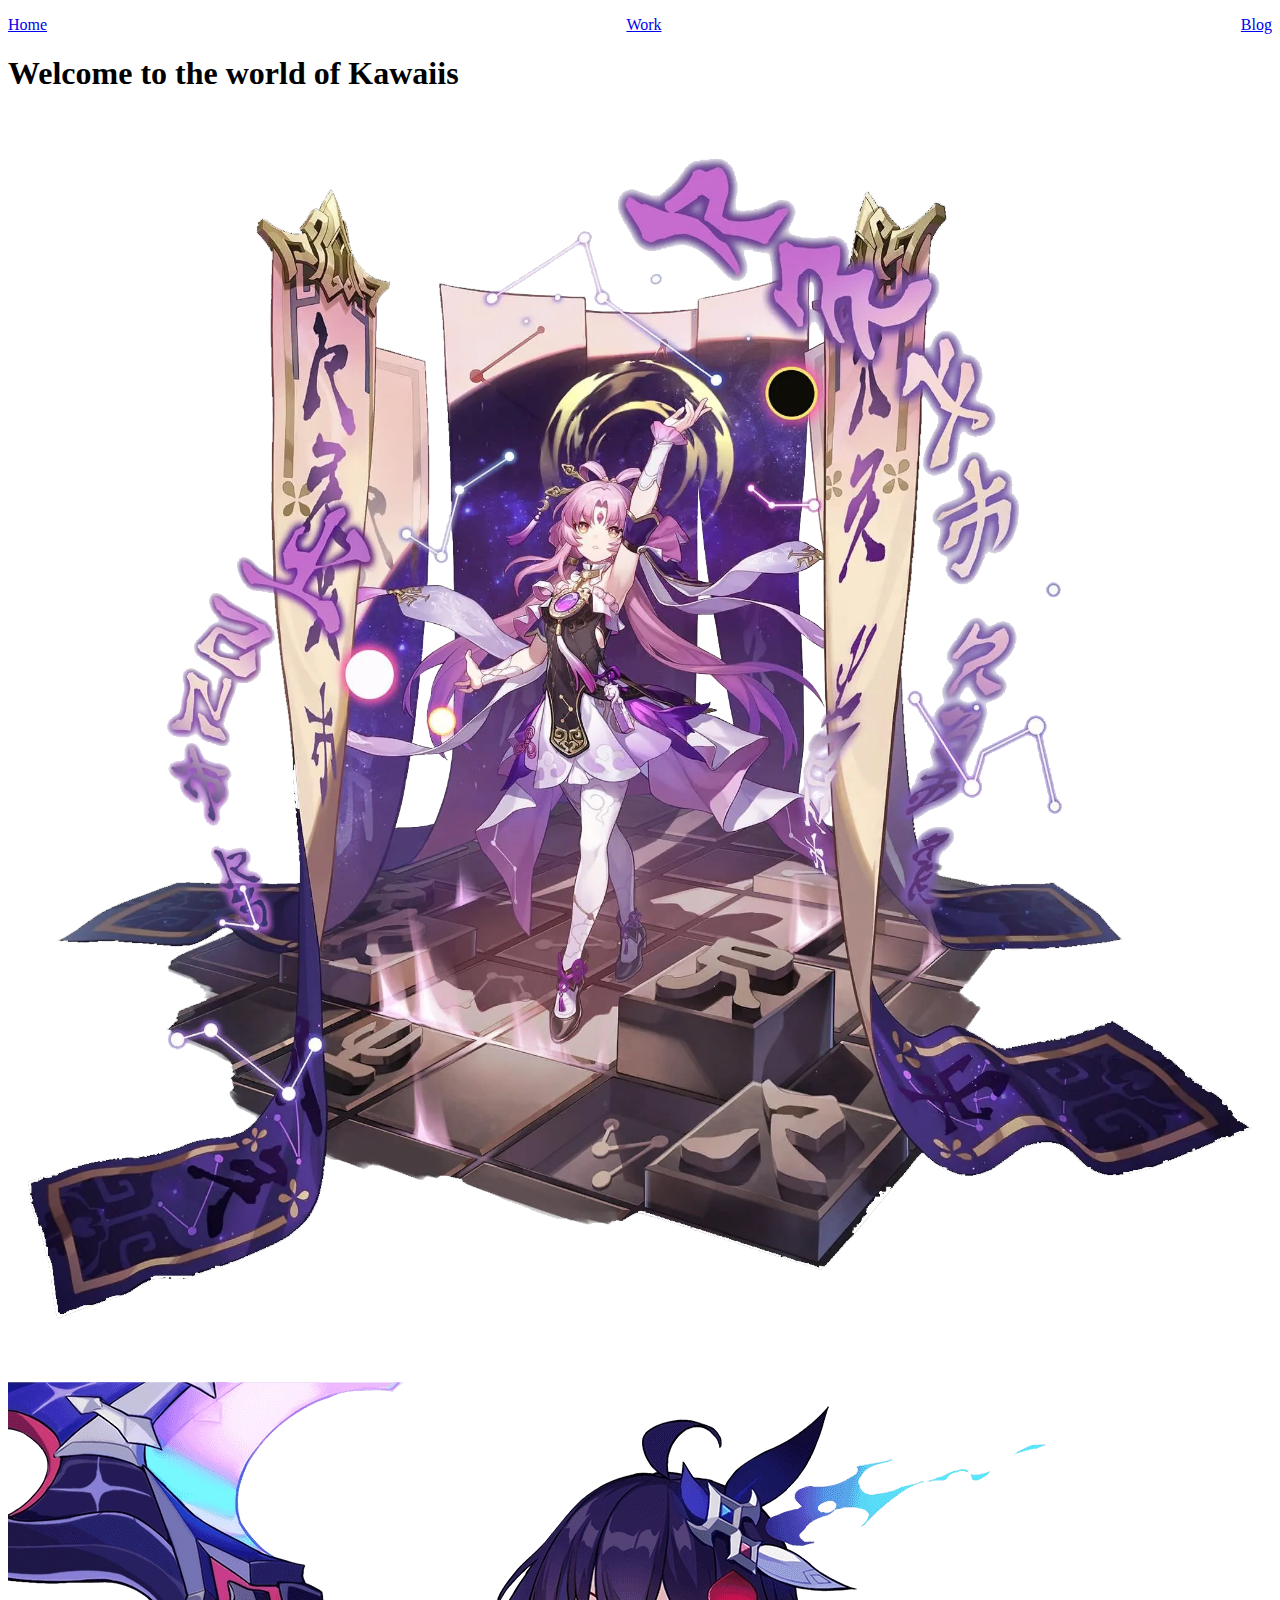
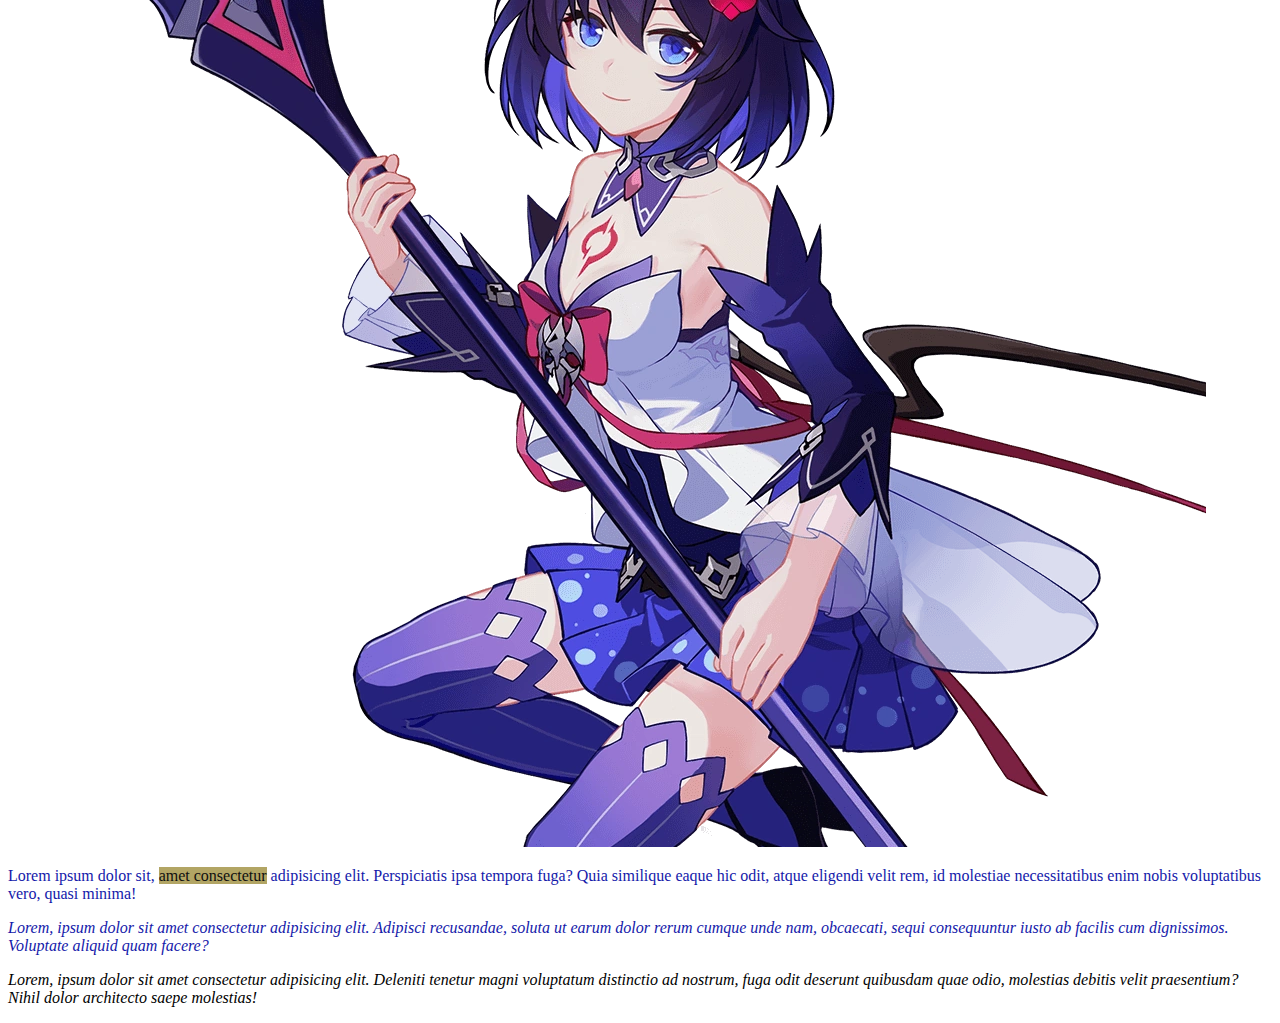
<file: week2/inclass/index.html>
<!DOCTYPE html>
<html lang="en">
<head>
    <meta charset="UTF-8">
    <meta name="viewport" content="width=device-width, initial-scale=1.0">
    <link href="style.css" rel="stylesheet">
    <title>Week 2: CSS</title>
</head>
<body>
    <header>
        <nav>
            <ul>
                <li><a href="#">Home</a></li>
                <li><a href="#">Work</a></li>
                <li><a href="#">Blog</a></li>
            </ul>
        </nav>
    </header>

    <main>
        <h1>Welcome to the world of Kawaiis</h1>
        <img src="FuXuan.webp" alt="An image of Fu Channn!" id="specialImage">

        <img src="Seele.webp" alt="An image of Seele Channn!">

        <p class="green-text">
            Lorem ipsum dolor sit, <a href="#">amet consectetur</a>  adipisicing elit. Perspiciatis ipsa tempora fuga? Quia similique eaque hic odit, atque eligendi velit rem, id molestiae necessitatibus enim nobis voluptatibus vero, quasi minima!
        </p>

        <p class="em-text red-text">
            Lorem, ipsum dolor sit amet consectetur adipisicing elit. Adipisci recusandae, soluta ut earum dolor rerum cumque unde nam, obcaecati, sequi consequuntur iusto ab facilis cum dignissimos. Voluptate aliquid quam facere?
        </p>

        <p class="em-text">
            Lorem, ipsum dolor sit amet consectetur adipisicing elit. Deleniti tenetur magni voluptatum distinctio ad nostrum, fuga odit deserunt quibusdam quae odio, molestias debitis velit praesentium? Nihil dolor architecto saepe molestias!
        </p>
    </main>

    <footer>

    </footer>
</body>
</html>
</file>
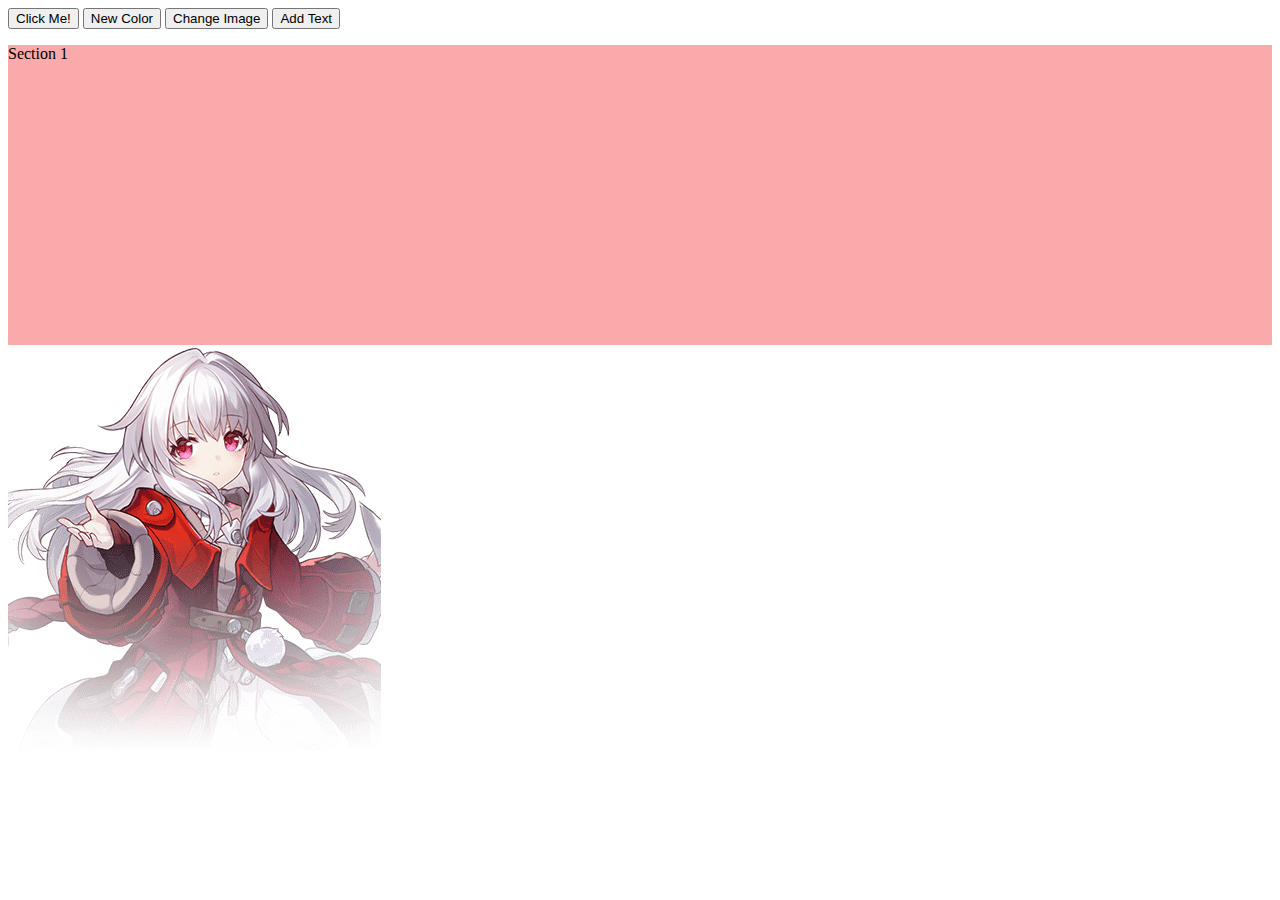
<file: week3/inclass/index.html>
<!DOCTYPE html>
<html lang="en">
<head>
    <meta charset="UTF-8">
    <meta name="viewport" content="width=device-width, initial-scale=1.0">
    <!-- stylesheet -->
    <link href="style.css" rel="stylesheet">
    <title>Week 3: JavaScript</title>
</head>
<body>
    
    <header>
        <button id="colorChangeBTN">Click Me!</button>
        <button id="colorGenBTN">New Color</button>
        <button id="imageChangeBTN">Change Image</button>
        <button id="addTextBTN">Add Text</button>
    </header>
    <main>
        <section id="sectionOne">
            <p>Section 1</p>
        </section>
        <img src="Clara1.png" alt="A picture of cute Clara" id="imageOne">
    </main>
    <script src="app.js"></script>
</body>
</html>
</file>
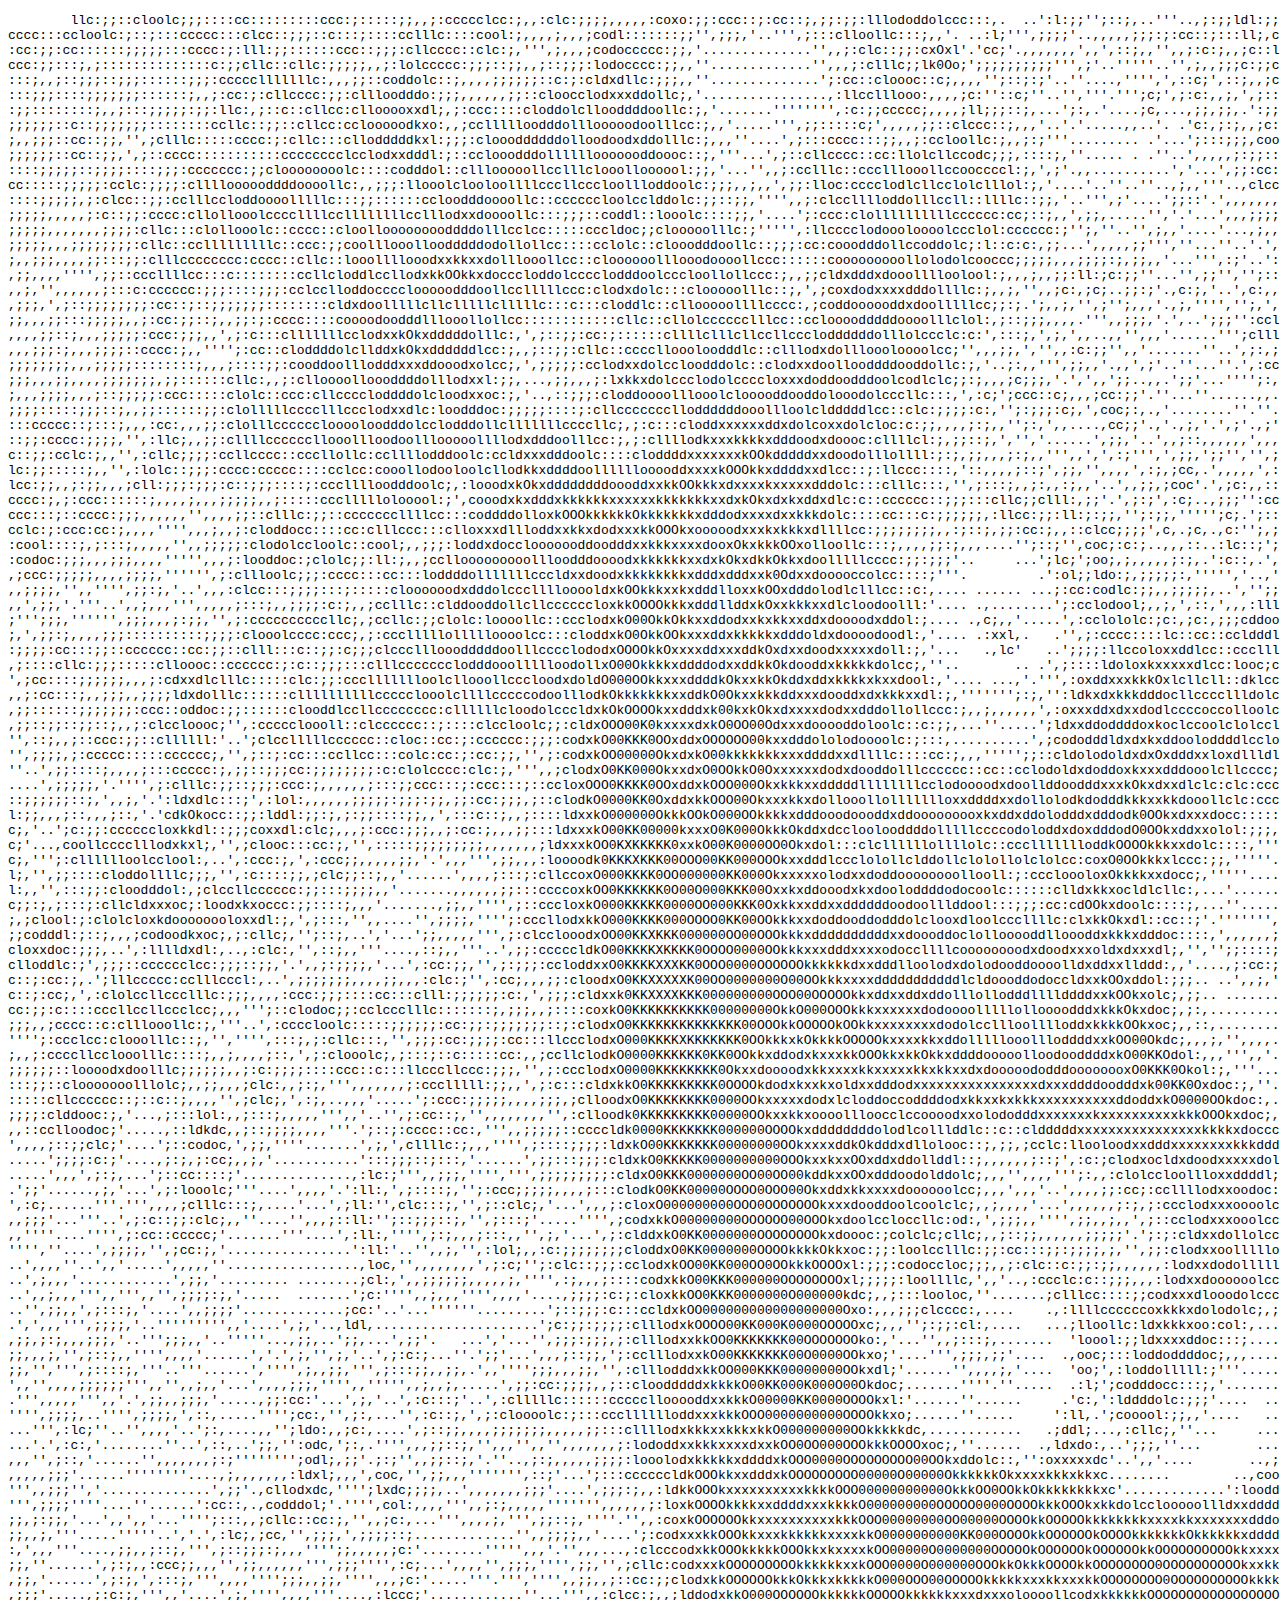
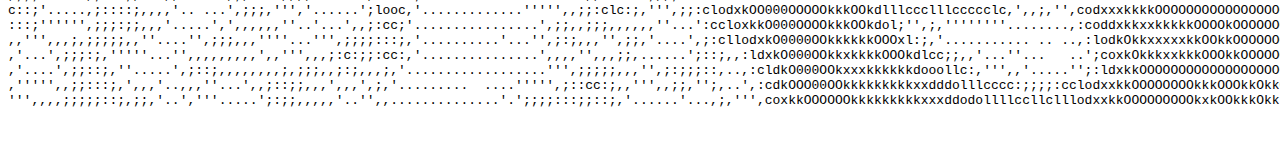
<file: week1/inclass/Quokka_Chan.html>
<!DOCTYPE html>
<html lang="en">
<head>
    <meta charset="UTF-8">
    <meta name="viewport" content="width=device-width, initial-scale=1.0">
    <title>Document</title>
</head>
<body>
    <pre>
        llc:;;::cloolc;;;::::cc:::::::::ccc:;:::::;;,,;:ccccclcc:;,,:clc:;;;;,,,,,:coxo:;;:ccc::;:cc::;,;;:;;:lllododdolccc:::,.  ..':l:;;'';::;,..'''..,;:;;ldl:;;clc:c,.;c:,',;;:;',,;;:c;''.     ..    ....',:lool:;lxdlc:;;,;;:ccclllllc:;;;;:::::;;;;,'..''',;;;;;;;:cc:::cccccc::;;,,,;;;;;;;,,,;;;;;,,,,'',:c
cccc:::ccloolc:;::;:::ccccc:::clcc::;;;::c:::;::::cclllc::::cool:;,,,,;,,,;codl:::::::;;'',;;;,'..''',;:::clloollc:::;,,'. ..:l;''',;;;;'..,,,,,;;;:;:cc::;:::ll;,cl:,'::,,'',,,;:;'...........   ...',;::cc:;:collc:::::ccccccccllc:;,;;:::::;;;,''',,,;;::::ccccllc:;:ccccc::::::;;;;;;;;;;;;:;;;;;;,,,,;:
:cc:;;:cc::::::;;;;;:::cccc:;:lll:;;::::::ccc::;;;:cllcccc::clc:;,''',;,,,;codoccccc:;;,'..............'',,;:clc::;;:cxOxl'.'cc;'.,,,,,,,',,',::;,,'',,;:c:;,,;c::lc;;;c;....''.',,'.',,'.''.........''..',;;;;cllcc::ccccclcccllccc:::::::;;;;;;,,,;;:cccccllllllooc::::::::::ccc:;;;;::::::;:::;,,',,,,,,,
ccc:;;:::;,;::::::::::::::c:;;cllc::cllc:;;;;;,,;:lolccccc:;;;::;;,,;::;;;:lodocccc:;;,,''.............'',,,;:clllc;;lk0Oo;';;;;;;;;;;''',;'..'''''..'',;,,;;;c:;;c:,;cc,''.''..''',;:c:,,...,'''.........,::;;lddolccllccllllollc::ccc::;;,,,,,;;;;;;::ccclcccccclllcc::;;;:cccc:;;,;;;;;;;;,,'''...'',,,,;
:::;,,;::;;;::;;;::::::;;;:ccccclllllllc:,,,;;::coddolc::;,,,,;;;;;;::c:;:cldxdllc:;;;,,''..............';:cc::cloooc::c;,,,,'';::;:;'..''....,'''',',::c;',::;,,;c;,cl:;;;;:,'''''',;;,...';;''...    ..,;ccllooolccccccllllllc::;;;;::::;;,,,,,;;;;;::ccc::;;;;;:cclc:;;;:ccccc::;,,,,'',,'''....',,,,,;::
:::;;;::::;;;;;;;::::::;,,;:cc:;:cllcccc:;;:cllloodddo:;;;,,,,,,;;::cloocclodxxxddollc;,'................,:llcclllooo:,,,,;c:''::c;''..'','''.''';c;',;:c:,,;,',;:::::c::ccc:;;;:,..,;''',,;,'..      ...,;:ccllllc:::::clllccc:;:::;,;;:::;,',,;;;;;;;:ccc:;,,;;,;;;:cc::::;;;;::::;,,''..'''''''',;;;,,,;;
:;;::::::::;,,;:::;;;;;:;;:llc:,;::c::cllcc:cllooooxxdl;,;:ccc::::cloddolcllooddddoollc:;,'.......'''''''',:c:;;ccccc;,,,,;ll;;;::;,...';:,.'....;c,...,;;,;;,.':;;;,;:;;:clcclc:,';;,',;:;'...       ...',;:cccc:::;;::cllccccccc:;;;;;;;;,'',,,;;;;;;;;::;,,;;;;;;;::::::;;,,;;::::;'.......''',,;;;,,,,',
;;;;;;::c::;;;;;;;::::::::ccllc::;;::cllcc:cclooooodkxo:,,;ccllllloodddolllooooodoolllcc:;,,'.....''',;;:::::c;',,,,,;;::clccc::;,,,'..'.'.....,,..'. .'c:,;:;,,;c:,:c;;;;::lll:;;,,,,;::,...............',,;:;;,;;;::::cccccllcc::::::ccc:;,,,,,;;::;;;;;;;::ccccllclllcc:;,,,,;;;::;,'''''''',,,;;;;,,,,,,
;,,;;;::cc::;;,'',;clllc:::::cccc:;:cllc:::cllodddddkxl:;;;:cloooddddddolloodoodxddolllc:;,,,''....',;:::cccc:::;;,,;:ccloollc:;,,;:;'''......... .'...';:::;;;,cooclc:c::;:lllc::;;;:c:,'''',,'........''';cc:;;;;;;;::cc::cllc::ccc::cll:;;,,;;;;;::;;:::clllllc:::::::;;;;;;;;;;::;,,,,,,'''',,;;;,,,,,,,
;;;;;;::cc::;;,',;::cccc:::::::::::cccccccclcclodxxdddl:;::cclooodddollllllooooooddoooc::;,'''...',;::cllcccc::cc:llolcllccodc;;;,::::;,''..... . .''..',,,,,;:;;::c:;cc;::lodoc:::c::c;,;;::,...  ......';:::;;:ccc::::cccccccccccc::;:cc:;,,;;;;,,;;;;;:::cccc::;,,,;;;;cloololc:;,,,,''',,,,,;;;;,,,,''',
::::;;;;;::;;;;::::;;;:ccccccc:;;cloooooooolc::::codddol::clllooooollcclllclooolloooool:;;,'...'',,;:cclllc::ccclllooollccooccccl:;,',;'.,,..........','...',;;:cc::,,::;llldxocclc;::;,,,'''...........',;:::::;:ccc::ccccccccccccc:;;;:c:;,,,;,,'',;:::::::::::cc:;;;;;;clooooddoc:::;,,,,,;;;;;;,,,,,''''
cc:::::;;;;;:cclc:;;;;:clllloooooddddoooollc:,,;;;:llooolclooloollllcccllcccloollloddoolc:;;;,,;,,',;;:lloc:cccclodlcllcclolclllol:;,'....'..''..''..,;,,'''..,clcc;',;:ccclllclolc:;,,,,'.''......''..,;:::::::;;::::ccllllllllcc:;;;;,,;::;,,,,''',;:::::ccc:;;::::;;,,,;::;,,;cllloooollc:::;;,,,''''''',
::::;;;;;,;:clcc::;;:cclllccloddoooolllllc:::;;::::::ccloodddoooollc::ccccccloolcclddolc:;;::;;,'''',,;:clcclllloddolllccll::llllc::;;,'..''',;'....';;::'.',,,,,,,,;;;cc:cl:;:::c:;,','...,,;;,'....',;;::::::;;:::::ccloodollc:;,,,,,,;;;;::::;,,;;;;,,;;;;:::;;,,,,,,,;;:;;,,;::cccccccccccc:;;,,''''''''
;;;;;,,,,,;:c::;;:cccc:cllollooolccccllllccllllllllcclllodxxdoooollc:::;;;::coddl::looolc::::;;,'....';:ccc:clollllllllllcccccc:cc;::;,,',;;,.....'','.'...',,,;;;;;:cllllll;;c:;;;;;,,'..,;;;,,,....',;::::::::cccc:::cllodddl:,,,,''',,,,,;:ccc:;;;;;;;;,'',;::;,,'',,;;:;,,;:::::cccc:;,;;;;;;;;,''''''''
;;;;;,,,,,,,;;;;:cllc:::clollooolc::cccc::cloollooooooooddddolllcclcc:::::cccldoc;;clooooolllc:;''''',:llcccclodoooloooolccclol:cccccc:;'';,''..'',;,,'....'...,;,,',;:cclll::cc;;:clcc::::;,;;,'...'',;;;;;::;:ccccc::;;:cllooc,,,,'.....''',;;;;;;:::::::;;:cc:;,,,,,,;;,'',;::;;;::cc:;;;;;;;;:::;,'''''.
;;;;;,,,;;;;;;;;:cllc::cclllllllllc::ccc:;;coolllooolloodddddodollollcc::::cclolc::clooodddoollc::;;;:cc:cooodddollccoddolc;:l::c:c:,;;...',,,,,;;''',''...''..'.',,'',:clolc:cc:cc:clc::c;..,,,,''...',,,;;;;:::::::;;,;:cc:;cc:,,,,''......',,,;;;::::ccccccccc:;;;:;;;;;,,;::;,''.'',,'',;;;,,,,,,''.''''
;,,;;;,,,,;;:::;;:clllcccccccc:cccc::cllc::looollllooodxxkkxxdolllooollcc::cloooooolllooodoooollccc::::::cooooooooollolodolcooccc;;;;;,,,;;;;:;,;;,,'...''',:;'..':;,,::;;clc:ccc:;;;,,;;;,',;:::;,,;;,'',,;::::::::::::ccc:;;;:;;,;:;;;,,,''',,,,;;;;:::::::::;;;;;::;;;:c:::c:;''...'',''';cc;'''''....'''
,;;,,,,'''',;;::cccllllcc:::c::::::::ccllcloddlccllodxkkOOkkxdocccloddolcccclodddoolcccloollollccc:;,,;;cldxdddxdooolllloolool:;,,,;,,;;:ll:;c:;;''...'',;;'','';:::;;;;,'',,,',;,,,,';:cc::loooc::;:;,,,;;;;;,,;;;:::ccccc::;,,,;:cc:;;;;;;,,,'',;;::ccc:;;,,,,,,,;;::;;;::clllc;,,''',,,'';ll;'.'','...'''
,,;,'',,,,,,;:::c:cccccc:;;;::::;;;:cclcclloddocccclooooodddoollcclllllccc:clodxdolc:::clooooolllc::;,',;coxdodxxxxdddollllc:;,,;,'',,;c:,;c;..;;:;'.,c:;,'..',c:,,,,,,,,,'',,'',;;:c::ccc:cllc:;;;;::,',,,',,,,;;;::;;:ccc:;,',;:cc:;,,;;;;;;,,,;;;:::::;,,,,,,,,;;::::::;::clll:;,,,'',,'',clc,',,,,''''''
,;;;,',;::;;;;;;;;:cc::;::;;;;;;;::::::::cldxdoolllllcllclllllclllllc:::c:::cloddlc::cllooooollllcccc:,;coddoooooddxdoolllllcc;;:;.';,,;,'',;'';,,,'.,;,'''','';,',,,,',;,'''','';;,,;;ccc:::,,;,;;;;;;;;;;;:::::;;,;:::::::;,;:::;;;;,,;:::;;;;;;;;::::;,,;;::;;;::;;;;::;;::cc:::;,'..'''',:c:;;,,''''....
;;,,,;;:::;;;;;,,;:cc:;;::;,,;;:;:cccc::::coooodoodddlllooollollcc::::::::::::cllc::cllolcccccclllcc::ccloooodddddoooolllclol:,;::;;;,,,,.''',,;;;,'.',..';;;'':cclc;,,;;,'....',,'...',;::::,,'';;;;;,'',,;:::;;;;;;,,;;;;::::::;;;;;;;:c:;;;;;;;;;;:::;;;:ccc::::::;;;;;;;::;;,,;;;''..''',,;;;;,'''''....
,,,,;;::;,,,;;;;;:ccc:;;;,,',;:c:::clllllllcclodxxkOkxdddddolllc:,',;::;;:cc:;::::::cllllclllcllccllcccloddddddolllolccclc:c:',:::;,',;,',,..,,'',,,'......''';clllc::c;,;;,,,,;;;;,'...,:::;;,.',;;:c:;'',,;;:c:;;;;,,,;;;:::;;;;;;;:::::;;;;;;;;;;;;;;;;;::::cccccc:::::::;;,''''',;;,',,;;;;,,,,''.......
,,,;;;:;,,,;;;;::cccc:;,,'''';:cc::cloddddolcllddxkOkxddddddlcc:;,,;::;;:cllc::cccclloooloodddlc::clllodxdollloooloooolcc;'',,,;;,','',,:c:;;'',,'.......''..',;:,;::clcc:'.,::,'.',.....',,,,,'',;;:cc:;,,,,;:::;;:;,',,,;;;;;;;;;;;::;;,,,,,,,;;;;;;;,,;;;::::::::::::::::;;,,,''.';::;;;;;,,,''','.......
;;;;;;;;,,,;;;;;::::::::;,,,;::::;;:cooddoolllodddxxxddooodxolcc;,',;;;;;:cclodxxdolccloodddolc::clodxxdoollooddddooddollc:;,'..;:,,''',;;,,'.,,',;'..''...''.',:cc;',::::,',:::;,;;,,'''''',,'',,;::cc:::,,;;:::;;,,'''.';;;;,,,,;,,,;:;,''',,;;;;;;;;;;;::;;;;;;;:::;;;;;;,,,,,,,,,;:c::;,,',,,'''........
;;;,,,;;,,,,;;;;;;;,;;::::::cllc:,,;:clloooolloooddddolllodxxl:;;,...,;;,,,;:lxkkxdolccclodolccccloxxxdoddoodddoolcodlclc;;:;,,,;c;;;,'.',',,';;..,,.';;'...'''';:,.,,,,;:;,;:c:;;:cc::;,'',;;,,,,;;,,;;::::;;,,;;,'','...,;:;;,,,;;;;;;,,''',;;;:;;;;:::::;;,,,,;;ccc::::;;,,''',,,,,;;;:c:;,''''..........
;,,,;;;;,,,;::;;;;;:ccc:::::clolc::ccc:cllccccloddddolcloodxxoc:;,'..,::;;;:cloddoooolllooolclooooddooddolooodolcccllc:::,',:c;';ccc::c;,,,;cc:;;'.''...''......,,..'..';,;:;:::;,,'.',,,;;;;,,,,','',;:;;:cc::;;;,''''...';cc:;;;::::;;,,,,,;;;;::;::::::;;;,,,,;:ccccc::;;;,,'''''....,:lc;,..............
;;;;:::::;;;::;,,;;::::::;;:clolllllcccclllccclodxxdlc:loodddoc:;;;;;::::;:cllccccccclloddddddooollloolcldddddlcc::clc:;;;;:c:,'';:;;;:c;,',coc;:,.,'........''.''..'.',;;:,,,;;;,,,'.',,,,,,'',,,,,,:;;,,;clolc::;,,,;,''':lolc:ccccc:;;;;;:;;;;:::::::::;;;;,;;:::;;;;;;,,;;;,'''....',:lc;,'''...........
:::ccccc::;:::;,,,:cc:,,,;;:clolllcccccclooooloodddolcclodddollclllllllccccllc;,;:c:::cloddxxxxxxddxdolcoxxdolcloc:c:;;,,,,;:;,,'';:,',,....,cc;;'.,'.,;,'.',;'.,;'..';,,,,,'''',,,,,'..''''',;;;;;;;;;;:;;:ccll::;,,,;;;,';:cc:ccc::::;;:::::::::::::::::::;;:cc::;;;;,,,;;;::;;;,;;,'.';:;,',,''..........
::;;:cccc:;;;;,'',:llc;,,;;:cllllccccccllooollloodoolllooooollllodxdddoolllcc:;,;:cllllodkxxxkkkkxdddoodxdoooc:cllllcl:;,;;::;,','','......',;;,'..',,;::,,,,,,',,,'',,'''.,'.',;,'''....''''',;;;:c:;;:::::::clc,'',,,''''',,,;;::::;,,;;;;;:::::::::::::::::ccc::;;;;;,,;;;;;;;;,;;,,';::,..',''.....'''..
c::;;:cclc:;,,'',:cllc;;;;:ccllcccc::cccllollc:ccllllodddoolc:ccldxxxdddoolc::::cloddddxxxxxxxkOOkdddddxxdoodolllollll:;:;,;;,,,;:;,,''',,',',:;''',',;;,';;'','',;;,;,''......','..''...'''''''''.,;;;;;;:::;;::;''',,,,,'..'',;:c:;,,,;::;;;;;:::::::::::::::c::::;;;;,,,,,,,'''.'''',;::,..'''''.'''',,'.
lc:;;:::::;,,'',:lolc::;;;:cccc:ccccc::::cclcc:cooollodooloolcllodkkxddddoollllllooooddxxxxkOOOkkxddddxxdlcc::;:llccc::::,'::,,,,;::;',;;,'',,,,',:;,;cc,.',,,,,',:;,,,','.........................'',;;,,;:c:,;;;;,'',,;;,''''',,;,,,;;::::::::::::::::::::::::::::;;;;,,,,,,''......''',;,'..'''''''''''..
lcc:;;,,;:;;,,,;cll:;;;:;;;:c::;;;::::;:ccclllloodddoolc;,:looodxkOkxddddddddoooddxxkkOOkkkxdxxxxkxxxxxdddolc:::clllc:::,'',;:::;,,;:,,:;,,'..',,;;,;coc'.',;c:,,::;;:;,,,.........  .............',,',,,,,;:;,,;;;;,,,;;;,'''...'''',,;;;;::::::;;;;;;;;;:::;;;;;::::;;,,,,,,''.......'',;:;,'''...'''''..'
cccc:;,;:ccc::::::;,,,,;,,,;;;;;,,;:::::ccclllllolooool:;',cooodxkxdddxkkkkkkxxxxxxkkkkkkkxxdxkOkxdxkxddxdlc:c::cccccc::;;;:::cllc;;clll:,;;'.',;:;',:c;..,;;;'':cc;;:;,;;'..  ....        ..'.....',,'',;::::;;;,,,;,,;;;;;,'....''',;:;;;;;;;:;;;;;;;;;::::;;;;;;;;;;,,,''''''.........';cc:,''''';;,'''',
ccc:::;::cccc:;;;,,,,,,'',,,,;;::clllc:;;::cccccccllllcc:::coddddolloxkOOOkkkkkkOkkkkkkkxdddodxxxxdxxkkkdolc::::cc:::c:;;;;;;,:llcc:;;:ll:;:;;,'';:;;,''''';c;.';:::;;;;;,'.  ..            .... ...''',;:;;::;,'',;;;;:cclcc:,'....',;:;,,',,;,,,;;;:::;;:::;;,,,,,,,,,''................,col:,,,,,,,,''',,
cclc:;:ccc:cc:;,,,,'''',,,;,,;:cloddocc::::cc:clllccc:::clloxxxdllloddxxkkxdodxxxkkOOOkxooooodxxxkxkkkxdllllcc:;;;;;;;;,,:;::;,;;:cc:;,,::clcc;;;;',c,.;c,.,c:'';,;c;,:c;,,....              ........',,;:;,,;:;,,;cc;;;;;::::;'.....',;,,'..',,,;;::ccc::::::;,,,,,''''.........''.......',cc:,,,,'''''''''
:cool::::;,;:::;,,,,,'',,;;;;;:clodolccloolc::cool;,,;;;:loddxdocclooooooddoodddxxkkkxxxxdooxOkxkkkOOxolloollc:::;,,,,;;:;,,,....'';::;'',coc;:c:;..,,,::..:lc::;';:',;,,;,'....              ..,,',,'',;;::,,;::::cc::;;;;,,,,,,'.....',,''',;;;:::clolcc::::;,'''''''.......',;::;'.......,;;,'...........
:codoc:;;;,,,;;;,,,,''''',,,;:looddoc:;clolc;;:ll:;,,;ccllooooooooollloodddoooodxkkkkkkxxdxkOkxdkkOkkxdoolllllcccc:;;:;;;'..     ...';lc;';oo;,;,,,,,;:;,.':c::,.',,,;,',,,'....    ....... .. .',,::;;;,,;ccccc;;;::;;:::;;,;;,,'.......',,,,;;;;:clddolc::::;,,',,''''....',;:::;,'....'''',;,'...........
,;ccc:;;;;;,,,,;;;;,'''''',;:cllloolc;;;:cccc:::cc:::loddddolllllllcccldxxdoodxkkkkkkkkxdddxdddxxk0Odxxdooooccolcc::::;'''.         .':ol;;ldo:;,;;;;;:,''''','..,'';;;,,;'.............''.  .. .';clccc;,,;:ccc:::::;;;,;::;;;,'..........''',;::cclllcc::;:;;,',,;;,,,'',;::;,''.......',;::;,''''''''....
,,;;;;,'',,'''',;;:;,'..',,,:clcc:::;;;;:::;:::::cloooooodxdddolcccllllooooldxkOOkkkxxkxdddlloxxkOOxdddolodlclllcc::c:,.... ...... ...;:cc:codlc:;;,,;;;;;,..','';;;,;:;;;'........ ....     .....;:cclc:ll:cccc:::;::::;,,;::;,''''..........';cccccc:;;::::;,'',,;;;;;;;;;;,'...........';::;,,,,,'''''...
,,',;;,'.'''..',,;,,,''',,,,,;:::;,,;;;;:c:;,,;cclllc::clddooddollcllccccccloxkkOOOOkkkxdddllddxkOxxkkkxxdlcloodoolll:'.... .,........';:cclodool;,,;,',::,',,,:lllc:cccc:'......              ...,:ccloooolccc:cclc:c::c:,,;:;;,,''..........',:cc::;,,,;;;;,''',,;;;::;,''...........'',;:::;,',;,'...'...
;''';;;,'''''',;;;,,,;:;;,'',;:ccccccccccllc;,;ccllc:;;clolc:loooollc::ccclodxkO00OkkOkkxxddodxxkxkkxxddxdoooodxddol:;.... .,c;,,'.....',:cclololc:;c:,;c:,;;;cddoocclcclc;;'....              ...,;codxdoolllcccc::;;:ccc;;;;;,,''''..........,,;;;,,''',,,,'''',;;:;;,'....... ....',;;;;;;,''.',,........
;,',;;:;,,,,;;;::::::::::;;;;:clooolcccc:ccc;,;:ccclllllollllloooolcc:::cloddxkO0OkkOOkxxxddxkkkkkxdddoldxdoooodoodl:,'.... .:xxl,.   .'',;:cccc::::lc::cc::ccldddlccllcllcl;'',...           ..';;:loooddoodxdddddlc;;;:c::;;;,,,,,''............'''''''''''''',,;;,'.......     ....''''',,',,;,'.......''
:;;;;:cc:::;;::cccccc::cc:;;::clll:::c::;;:c;;;clccclllooodddddoolllcccclododxOOOOkkOxxxxddxxxddkOxdxxdoodxxxxxdoll:;,'...   .,lc'   ..';;;;:llccoloxxddlcc::ccclllooolcccloc,;;,;;'..... .....',;;:clclodxxxolcclooc:;;::::;;::,''',''.............''.'''''',,,,,''........    ..........'''..',,,''''''',,
,;::::cllc:;;;:::::clloooc::cccccc:;:c::;;;:::clllccccccclodddooollllloodollxO00OkkkkxddddodxxddkkOkdooddxkkkkkdolcc;,''..       .. .',;::::ldoloxkxxxxxdlcc:looc;coocclc:cl:,;,:c:,'.........'..';::;;:clooccllcloolccccccc:;,;;,,,,,''..............',,,,,,,,'..........     .....  ...........'''''.'''''
',;cc::::;;;;;;,,,;:cdxxdlclllc:::::clc:;;:cccllllllloolcllooollcccloodxdoldO000OOkkxxxddddkOkxxkkOkddxddxkkkkxkxxdool:,'.... ...,'.''',:oxddxxxkkkOxlcllcll::dklcccll:clc:c:cc;,;::::,'......',,,::;,;;;::;;:lc:cll::::clc:::;,;::;,,,'..............',,,,,,,'..........     ....  ............'''..'..'''.
,,;:cc:::;,,;;;,,;;;;ldxdolllc::::::cllllllllllccccclooolcllllcccccodoolllodkOkkkkkkkxxddkO0Okxxkkkddxxxdooddxdxkkkxxdl:;,''''''';:;,'':ldkxdxkkkdddocllccccllldolc:ldc:olllc:c;',,,;ll;''...',;cll:;;;:cc:::clc:;:cccc::lolc::;;;;:;,,,'...............'''''.............  ...................''''''''''''.
,;;::::::;;;;;;;:ccc::oddoc:;;::::::clooddlccllcccccccc:cllllllcloodolcccldxkOkOOOOkxxdddxk00kxkOkxdxxxxdodxxdddollollccc:;,,;,,,,,,',:oxxxddxdxxdodlccccoccolloolcodoc:clcc;,:;,',,,:;,,''',,,;::;;;;:cccc:::;;;:::lllccccllc::::::;;,'............................. ..''....... .............''..''''.....
,;;::;;::;;::;,,;:clccloooc;'',:cccccloooll::clcccccc::;::::clccloolc;;:cldxOOO00K0kxxxxdxkO0OO00Odxxxdooooddoloolc::c:;;,...''.....';ldxxddoddddoxkoclccoolclolccloolcclll:,;c:::,'',,,,'...''',,,,;::cllcclollllooolllcccccc::::;;,''...........................     .........   .....'''...'''''''''.....
'',::;,,;::ccc:;;::cllllll:'..';clcclllllcccccc::cloc::cc:;:cccccc:;;;:codxkO00KKK0OOxddxOOOOOO00kxxdddololodoooolc:;:::,..........',;cododddldxdxkxddooloddddlcclolooc:c:cc:cc::;,,,,',;;,',,,,;,'',,::;;:cccccc::ccloolll::::;;;;,,'...........................      .......... ....',,'....''',;;,''.....
'',;;;;,;:ccccc:::::cccccc;,'',;::;:cc:::ccllcc:::colc:cc:;:cc:;;,'',;:codxkOO00000OkxdxkO00kkkkkkkxxxddddxxdllllc::::cc:;,,,''''';;::cldolodoldxdxOxdddxxloxdllldlccl:;;;:lc:c:c;,,,,,;;;;,,,'',,;::;;;,;;;;;::llllcclolcclc:;;,,,;;;,'....'..................    ............   ...'',,''..'',,;;;,'......
''..',;;::::;,,,,;:::ccccc:;,;;::;;;cc:;;;;;;;;:c:clolcccc:clc:;,''',,;clodxO0KK000OkxxdxO0OOkkO0Oxxxxxxdodxdooddolllcccccc::cc::cclodoldxdoddoxkxxxdddooolcllcccc;;cc:::;;:c::cc:,;;;;;;:;;;,',;;;::cllllllclollllodollllcc:::::;,,;;;,'.''...................  ..............  ....'',,,'..',''''',''''''.
....',;;;;;,'.'''',;:clllc:;;::;;;:ccc:;,,,,,,;:::;;ccc:::;:ccc:::;::ccloxOOO0KKKK0OOxddxkOOO000OkxkkkxxdddddllllllllcclodoooodxdoollddoodddxxxkOkxdxxdlclc:clc:ccccll:;:;;;:::c:;,,,,;;;,;::ccccccccllllllollolc:;:coddddolcc::;,,',,,,'''..........................................'',,''.''''...',,'.....
::;;;;;;::;,',,;,'.':ldxdlc:::;',:lol:,,,,,,;;;;;:;;;:;;,;;:cc:;;;,;::clodkO0000KK0OxddxkkOOO00Okxxxkkxdollooollollllllloxxddddxxdollolodkdodddkkkxxkkdooollclc:cccc::;;,,;;;::cl:,,,,,,,',,;cc:;;:cclc:::::;,,:::;;:ccloddoolc:;,'''''''''.............................''........'',''.....'....''''''.....
l:;;,,,;::,,,;::,'.'cdkOkocc::;;:lddl:;;:;,;:;;::::;;,,',:::c::;,,;::::ldxxkO000000OkkkOOkO000OOkkkkxdddooodoooddxddooooooooxkxddxddolodddxdddodk0OOkxdxxxdocc:::::;;;;;;;::;;:ccccc:;,,,,;cl:,',,,,;;,,,;;;;;;;;;:lccclllccllcc;,,,',''',''''''..................................'',''..',''.....''''....''
c;,'..';c:;;:ccccccloxkkdl::;;;coxxdl:clc;,,,;:ccc:;;;,,;:cc:;,,,;;:::ldxxxkO00KK00000kxxxO0K000OkkkOkddxdccloolooddddolllllccccodoloddxdoxdddodO0OOkxddxxolol:;;;,,,,;;,,,',;;::cccl:'',;:::;;:c:;,,,,;::::lodollldoooddoc::::::;;,,,'',,,'''''..................''......',,'''.......''','......'......',,
c;'...,coollcccclllodxkxl;,'',;clooc:::cc:;,'',:::::;;;;;;;;;,,,,,,,;ldxxxkOO0KXKKKKK0xxkO00K0000OO0Okxdol:::clcllllllollllolc::cccllllllloddkOOOOkkkxxdolc::::,'''''.''....'';::cccc::;;;;,'',:::::;;::::,',:loooolcloooolc::::;,,,',,,''','.....................''''.....''..........'.................';;
c;,''';:clllllloolcclool:,..',:ccc:;,',:ccc;;,,,,,;;,'.',,,''',;;,,,:loooodk0KKKXKKK00OOO00KK000OOOkxxdddlccclolollclddollclolollolclolcc:coxO0OOkkkxlccc:;;,'''''............',;::;,;:llc;'.'',;;,,,,,;::::,,:cclodlcllllllc:::,'''''',,''''..............................................'.............',,
l;,'',;;::::cloddollllc;;;,'',:c::::;;,;clc;;::;,,'......',,,,;:::;:cllccoxO000KKKK0OO000000KK000Okxxxxxolodxxdoddoooooooollooll:;:cccloooloxOkkkkxxdocc;,'''''..................''',:lll:,..'',,,;::;;;;;col:cll:clolllool::::::;'''.'',,,,'....................................................''.......',
l:,,'',:::;;:cloodddol:,;clccllcccccc:;;:::;;;;,,'.......,,,,,,;;:::ccccoxkOO0KKKKKK0O00O000KKK00Oxxkxddooodxkxdooloddddodocoolc::::::clldxkkxocldlcllc:,...'..........''..........,:lolc;,'....';::;;::,';:ccccclcclccloocc:;;;;;,''''''','................................................................
c;;:;,;:::;:cllcldxxxoc;:loodxkxoccc:;;::::;,,,'.......,;;,,'''',;::cccloxkO000KKKKK0000OO000KKK0Oxkkxxddxxddddddoodoolllddool:::;;;:cc:cdOOkxdoolc::::;,...''......''............';clc:,';:;;,,;,,;;;:c::;;;:cc:cloodddddoc::c:;;,',,,,,''....................................... .........................
;,;clool:;:clolcloxkdoooooooloxxdl:;,',;:::,'',,....'',;;;;,'''';:cccllodxkkO000KKKK000OOOO0KK00OOkkkxxdoddooddodddolclooxdloolcccllllc:clxkkOkxdl::cc::;'.''''''',','...........';::;;;;;:c:,',,''''',:clllc:cllclolodxxddlcccc:;;,,,,''''''..................................... .............'''.........
;;codddl:;::;,,,;codoodkxoc;,;:cllc;,'';::;,..','...';;,,,,,''',;:clcclooodxOO00KKXKKK000000OO00OOOkkkxddddddddddxxdoooddoclollooooddlloooddxkkkxdddoc::::,',,,,,,;,''.......  ...',,.,cccc:;,'',,,;,'.,:llllollllloooooddol:;;;;,,,,,'...''....................................................,,'.........
cloxxdoc:;;;,..',:lllldxdl:,..,:clc:,'',::;,,'''....,::;,,'''..',;;:cccccldkO00KKKKXKKKK0OOOO0000OOkkkxxxdddxxxxodoccllllcoooooooodxdoodxxxoldxdxxxdl;,'','';;::::;,'......     ...,,';:::;;:;,'',,,,,'';;:cclddooooddolllllc;,'..'''.''...............................   .......................''''....'..
clloddlc:;',;;;::cccccclcc:;;;::;;,'.',,;:;;;;,'...',:cc:;;,'',;:;;;:ccloddxxO0KKKKXXXKK0OOO0000OOOOOOkkkkkkdxxdddlloolodxdolodooddoooolldxddxxllddd:,,'....,;:cc:;'.......     ...,,;::::;;;::;,,,,',,;;,:::clooddxxdddolccc:;,;,,,,'............'....................    ....     .....',,,'.....',''.....
c::;:cc:;,.';lllccccc:cclllcccl:,..',;;;;;;;,,,,;;,,,:clc:;'',:cc;,,,;;:cloodxO0KKXXXXXK00OO0000000O00OOkkkxxxxdddddddddddlcldoooddodoccldxxkOOxddol:;;;.. ..',,;,'........    ....',,:c::::;,',;;,,''';;;:cllllodddddddolcc;;;,,;;,'.............''............................    ....''''','.....'''.....
c::;:cc;,',:clolccllccclllc:;;;,,,,:ccc:;;;::::cc:::clll:;;;;;;:c:,',;;;:cldxxk0KKXXXXKKK000000000OOO00OOOOOkkxddxxddxddolllollodddllllddddxxkOOkxolc;,;;.. ..............    .....,;:ccc::c:;,'';;,;;;::::cloolloddooooollc:;;;,,,,'....................................................''''...............
cc:;;:c::::cccllccllccclcc;,,,''';::clodoc;;:cclccclllc:::::::;,;;;,,;::::coxkO0KKKKKKKKKK00000000OkkO000OOOkkkxxxxxxdodoooolllllolloooodddxkkkOkxdoc;,;:,.......... ..... ...... .;cclolc::;,;,,,;;;:cccllclodoooooocclclc:;,,,''''''''''.........................       .....','''......''................
;;;,,;cccc::c:clllooollc:;,'''..',:ccccloolc:::::;;;;;;:cc:;;:;;;;;;;::;:clodxO0KKKKKKKKKKKKKK00OOOkkOOOOOkOOkkxxxxxxxxdodolccllloolllloddxkkkkOOkxoc;,,::,........  .......'.....;clolll:;;;;,,;;:ccccccccc::cllllllc:;:::c:;,'.'.''',,,''''.........................   ...........................  ......
'''';:ccclcc:clooolllc::;,'','''',:::;,;:cllc:::,'',;;;:cc:;;;;:cc:::llccclodxO000KKKKXKKKKKKK0OOkkkxkOkkkkOOOOOkxxxxkkxddolllllooollloddddxxkOO00Okdc;,,,;,'',,,,.. ...........,:looolc:;;;;;:;;:cclolllll:;;;:cccc:::;,;,,;;;,'...''.'''...''.............................'......    ...............   ...
;,,;:ccccllcclooolllc::::;,,;,,,,;::,',;:clooolc;,;:::;::c:::::cc:,,;ccllclodkO0000KKKKKK0KK0OOkkxddodxkxxxkkOOOkkxkkOkkxddddooooolloodooddddxkO00KKOdol:,,,''',,'.. ..........;loddolc:;;;:::ccccllllodoolcc::;;:::;',,',,',,;,'.....'........'....................................    ................    
;;;;;;::loooodxdoolllc;;;;;;,,;:c:;;;;::::ccc::c:::llcccllccc:;;;,'',;:ccclodxO0000KKKKKKKK0OkxxdoooodxkkxxxxkkxxxxxkkxkkxxdxdooooododddoooooooxO0KKK0Okol:;,'''.......'.....,cldddocc:ccccllllllllllloodoool::::;,,;,'''''''',,,'''''''............................................................... ..  
:::;;::clooooooolllolc;,,;;,,,;clc:,,;:;,''',,,,,,,;:ccclllll:;;,,',;:c:::cldxkkO0KKKKKKKKK0OOOOkdodxkxxkxoldxxdddodxxxxxxxxxxxxxxxxdxxxddddoodddxk00KK0Oxdoc:;,''.....'..',:ldxdolcclllloooddlllolclollodoool:,;:;,;;,,,,'','',,,',;,'''..............................................      .............  
:::::cllcccccc::;::c::;,,,,'',;clc;,',:;,..,,,'.....';:ccc:;;;;;,,,,;;;,;clloodxO0KKKKKKKK0000OOkxxxxxdodxlcloddoccoddddodxkkxxkxkkkxxxxxxxxxxddoddxkO0000OOkdoc:,......';cloddolllooooddoloddoc:lolclolloollcc:,,;;;;;,,,''',,,,;;;,,,,,''........................  ..................      ........       
;;;;:clddooc:;,'...,;:::lol:,,;:::;,,,,,''',,'..'',;:cc::;,'',,,,,,,,'',:clloodk0KKKKKKKKK00000OOkxxkkxoooollloocclccoooodxxolododddxxxxxxxkxxxxxxxxxxkkkOOOkxdoc;,'','.;clooooloooddooddolcloolllolllolloolc;'',,'',,,,,,,,,,;,,,,;,...',,,,'...........................................    ..     .       
,,::cclloodoc;'.....,::ldkdc,,;::;;;;,,,,'''.';::;:cccc::cc:,''',,;;;;;::ccccldk0000KKKKKKK000000OOOOkxddddddddolodlcolllddlc::c::cldddddxxxxxxxxxxxxxxxxkkkkxdocccccc:cloooodolooloodooooo::cccclooloolllool:,..','','.',;;;;;;,''''........'...................................  ......... .......    ....
',,,,;::;;clc;'....';::codoc,',;;,''''.......',;,',cllllc:;,,,'''',;::::;;;;:ldxkO00KKKKKKK00000000OOkxxxxddkOkdddxdllolooc::;,;;,;cclc:llooloodxxdddxxxxxxxxkkkdddolllooooooodoolcclollloooccc;;collooololllc:,''''.'''..',,,;;;,'''........................................ ........'''''....'''...   ....
.....';;;;:c:;'....,;:;,;:cc;,,;,'...........':::;;;::;:::,'......',;;:::;;;:cldxkO0KKKKK0000000000OOOkxxkxxOOxddxddollddl::;,,,,,,;::;',:c:;clodxocldxdoodxxxxxdolcccclc:loooodoc::clcclloddoc,';clcllclllcc:,','......'',,'',,;,'..''''................... .........        ..............................
.....',,,',;:;,...';::cc::::;'..............,:lc:;''',,;;;,'''',''',;;;;;;;;;:cldxO0KKK0000000OO00OO00kddkxxOOxdddoodolddolc;,,,'',,,,''';:,,:clolccloollloxxddddl;;cc::::clcclool;,;:::cl:codl;'';cllc::c:::,,'.........',;;,'',,'''''''..............................     ............................   .
.';;'......,;,'...',;:looolc;'''....',,,,'.':ll:,',;::::;,'';:ccc;;;;;,,,,;:::clodkO0KK00000OOOO0OOO00Okxddxkkxxxxdoooooolcc;,,,',,,'..',,,,;;:cc;:ccllllodxxoodoc::clc::ccc:;lollc,',:;:c:,:loc,',;::c:;;,,,..''..........';;'''.'''...''...............  .......        ........                   ...   .
',:c;......'''.''',,,,;clllc:::;,....'...',;ll:'',clc:::;,'',;::clc;,'...',,,;:cloxO000000000OOO0OOOOOOOkxxxdooddoolcoolclc;,,;,,,,'...',,,,,,;:;,;:ccclodxxxoooolc:clccllooc:colc:::;,;cl:,:::c;,,,,,',,,,'......','..'''..,;;'''''''.................... .....         ......                     ........
,,;;;'...'''..',;:c::;;:clc;,,''....'',,,;::ll:'';::;;;::;,'',;:::;'.....'''',;codxkkO00000000OOOOOO00OOOkxdoolccloccllc:od:,',;;;,,'''',;;,,;,,',;::cclodxxxooolcccolcclloollcclc;;::::loc;;;,,,'.',,.............',,,,;,''',;'.',;,'''......................          ...                        ........ 
,,''''....'''',;:cc::ccccc;'.......'''....',:ll:,'''',;:;,,,;:::,,'',;,'...',;:clddxkO0KK0000000OOOOOOOOkxdoooc:;colclc;cllc;,,;::;;,,,,,,;;;;;'.';:;:cldxxdollolccodllc:loc:lcccc:,';:codc;,'',;'..'''..............,;;:;'''''''...''.','.............  ......        ...                        ..   .... 
'''',''....',;;;;,'',;cc:;,'................':ll:'..'',,;,'',:lol;,,:c:;;;;;;;;cloddxO0KK0000000OOOOkkkkOkkxoc:;;:loolcclllc:;;:cc:::;;:;;;;,;,'',;;:clodxxoollllloolclc;ld:;ll;:c:;,:::lol:,'..,,.........''.....''',;;;:;'.....................................                              .....     ...
..',,,,''..',,'.....',,,,,''.................,loc,'',,,,,,,,',;:c;'';:clc::;;;:cclodxkOO00KK000OO0OOkkkOOOOxl:;;;:codoccloc;;;,,;:clc::c:;;:;;,,,,,,:lodxxdodolllllc;;:c::ll;co;,:c::::;::::,''..'.........''.'.....',;,;c:,,'..............................    ...                            .         ...
..',;,,,'............',;;,'......... ........;cl:,',,;;;;;;,,,,,;,'''',:;,,,;::::codxkkO00KKK000000OOOOOOOOxl;;;;;:loollllc,',,'..,:ccclc:c::;;;,,,:lodxxdoooooolccc,'',,;clccdl;;::,;c:;,.,,..............'..',''..',;,,::,,,'..'........ .................     ...                                        
..',,;,,,''',,''',,'',;;;;:;,'.....  .......';c:'''',,;,,,'''',,,,'....,;;;;:c:;:cloxkkOO0KKK0000000O000000kdc;,,;:::looloc,''.......;clllcc::::;;codxxxdlooodolccc;...'';c:;colc::,.';;;,..;'............''..',,,'..,;,,;;,'''..''.........................     ..                                         
..'',;;,,',;:::;,'....',,;;;;'.............;cc:'..'...''''''.........';::;;;:c:::ccldxkOO000000000000000000Oxo:,,,;;;clcccc:,....    .,:llllccccccoxkkkxdolodolc;,;,..','',,;cl:;c:,'',,,;,.,,..''......''','.''.',,..,,,;,',,'''....'.....................     ..                                          
.',',,,''',;;;;,'..''''''''',,'....',;,'..,ldl,.....................';c:;;:;;;;:clllodxkOOOO00KK000K0000OOOOOxc;,,,'';:;;:cl:,....   ...;lloollc:ldxkkkxoo:col:,......''..';::c:;;;;,',,,,;,,,..'''....',,,,,,,'''',..',,,;,''',;,...'.....................     ..                    ....        .......   
,;;,;:;,,,;;;,'..''';;;,,'..'''''...,;;,..';;,...',;;'.   ...','...'',;;;:;;;,;:clllodxxkkOO0KKKKKKK00OOOOOOOko:,'...'',,;:::;,.......  'loool:;;ldxxxxddoc:::;........'..,:cc:::,,;;;,,,;;;:;''','....',,,;,,,,,;;'..','',,,'..','..................   ..........                     .....................
;;,,,;,'',;::;,,'''',,,,'......','.',;,'',;,'..',;:c:;...''.';;'...',,,;::;;,';:cclllodxxkO00KKKKKKK00O0000OOkxo;'....''',;;;,;;'....  .,ooc;:::loddoddddoc;,,,..........';cclc::;,;;;;;;;:::;;:;,,'.'''''',;;,'';:;...''..''.....'....................   ........   ..                 ....................
;;,'',''',;::::;,'''..'''......','''',;,,;;,''',;:::;;,,;;,.',,'''';;;,,,;;,'',:clllodddxkkOO000KKK00000000OOkxdl;'......'',,,,;,'....  'oo;',:loddolllll:;'''.........',;c:cllc::;;;;,,;:ccc:cc::;,,'''''',;,'...;:'......''...........................  ......                            ................
',,'',,,,;;;;;;''',,'',,;,,'...',,,,;;;,'''',,''''',,;,,;,.....',;;:cc:;;;;,,;::cloodddddxkkkkO00KK000K000O00Okdoc;.......''''.''.....  .:l;';codddocc:::;,'.........',;:c:::cc::c:;;:;;;:cllc::::;::;;;,,,,,,'....,;'''','..'..........................  ..;,...           ..   ...            ............
.''',,,,,''',,'.',;;,,;;;,'.....,;;:cc:'...',;,'..',:c:::;'..',:clllllc::::::cccccllooooddxxkkkO00000KK0000OOOOkxl:'......''......     .'c:,':lddddolc:;;;'....  ....,;::cc:::::;::;;;;;;:c:ccc::;,,;:c:;;::,,,;,...',''';,'..........................'.. ..;:;.....         ........           ............
'''',;;;;,..'''',;;;;,',::,.....'''';cc:,'',;:,...'',:c::;,',;:cloooolc:;:::ccclllllloddxxxkkkOOO0000000000OOOOkkxo;......''.....     ':ll,.';cooool:;;,,'....   ....,;ccc:::::ccc::::::::cc::ll:;;,,;:c:;:c:,'','''''..,;;;,''........''..........  ..'.....,'.....        ........      ..   .............
...''',:lc;''..'',,,,'..';:,....,,'';ldo:,,;c:,....',;::;;,,,,;;;;;;;,,,,,;;:::cllllodxkkkxxkkkxkkO000000000OOkkkkkdc,............   .;ddl;...,:cllc;,''...     ...',,:lolcccccclolccc:c:cclc::ll:;;,';cc::::,''''''''..';;:,'''................. .    ...............      .........       ...........  ...
...'.',:c:,'........''..',::,..';;,'':odc,';:,.'''',,,;;::;,'',,,'',,'',,,,,,,;:lododdxxkkkxxxxdxxkOO0OO000OOOkkkOOOOxoc;,''......  .,ldxdo:,..';;;,''...       ...,:cclodolllllloolcccccccccc:::::;;',:c:,,,,..'''',,''',;;,'..................                   ....     ...........   .......   ........
,,,'',;::,'......'',,,,,,,;:;'''''''';odl;,;;'.;:;'',,;;::;,'.''..,;:;,,,,,;;;;:looolodxkkkkkxddddxkOOO0000OOOOOOOOO00OOkxddolc::,'':oxxxxxdc'..',,'....       ..,;coolloddoolllllooolclccc::cc:;::;;;';c:,',;''''...,,,,'',,'.................                     ....    ...       ..    ................
,,,,,;;;'......''''''''....,;,,,,,,,:ldxl;,,,',coc,'',;;,,,''''''',::;'...';:::ccccccldkOOOkkxxdddxkOOOOOOOOO00000O00000OkkkkkkOkxxxxkkkxkkxc........        ..,cooloolloododdllcloollllccclcclc;;:;,;,,::;,,,,,''.'..',,,',,,'................                      ....   .... ....       ................
''',,;;;'','..............',;;'.,cllodxdc,'''';lxdc;;;;,..',,,,,,,;;;'....',;;;:;,,:ldkkOOOkxxxxxxxxxxkkkkOOO00000000000OkkkOO0OOkkOkkkkkkkkxc'.............':looddooodooodoooollllooollcclollllc::,,,:::::,,',,,'''...',;;'','...............                        .................. ..   ...     ......
''',;;;;''''....''......':cc::,.,codddol;'.'''',col:,,,,''',,;:;,,,,,''''''',,,,,,;:loxkOOOOkkkkxxddddxxxkkkkO000000000OOOOO0000OOOOkkkOOOkxkkdolcclooooollldxxdddddoodooodddddoolooooolllllooollc:,,:cc:cc:;;,,,,,,..''.''..''..............                         ...............    ..........  .......
;;,;:;;,'...',,',,'...'''';:::,,;cllc::cc:;,'',,;c:,...''',,,,;,''',;;::;,''''.'',,:coxkOOOOOOkkxxxxxxxxxxkkkOOO00000000OO00000OOOOkkOOOOOkkkkkkkkxxxxkkxxxxxxxdddoooooddoddddddddoodollllccloollc:;;:cc::;:;,;,,,;;,'''''...................                       ...............        ...        ......
;;,,;,'''.....'''''..','.',:lc;,;cc,'',;;;,',;;;;::;.............'',,;;;;,,'....';:codxxxkkOOOkkxxxkkkkkkxxxxkkO0000000000KK000OOOOkkOOOOOOkOOOOkkkkkkkOkkkkkkxddddddoodxdoddxddddddddoodolllcloll::::;:::;;;,,,,',,,,,''''...........  ....                         ..... .... .........   ... ......    ..
:,',,,'''....,;;,,;::;,''',;::;;;:;,,,'''';;,,,,,;c:'........''''',,,'.'',,,...,:clcccodxkkOOOkkkkkOOOkkxkxxxxkOO00000O0000000OOOOOkOOOOOOkOOOOOOkkOOOOOOOOOOkkxxxxxxxddddddxxxddxxddooooooolllllllccc:;::c:;,',,,'''',''''..........                                  ......... .....................      
;;,''......',;:;,,:ccc;;,,,'',;;,,,,,,''',;;;'''',:c;...',,,,'',;;;,'''',;;,'',;cllc:codxxxkOOOOOOOOOkkkkkkxxkOOO0000O000000OOOkkOkkkOOOOkkOOOOOOOO0OOOOOOOOOOkxxkkkkkkxdddxxxxddxxxdooooolollllcccc:cc;,;:::;,'',,,'''....... ...                                       .........   ..............        .
,;;,'......',;:;,',:::;,''',,,,'''';;;,,;;,'''',,,;c:'.....'''.''','''',,;;,,;::cc:;;clodxkkOOOOOOkkkOkkkxkkkkkO000OOO00OOOOOkkkkkxxxkkxxxkkOOOOOOOO0OOOOOOOOOOkkkkkkOOOkxxxxkkxxxxxdooooolccclll::::cc:;,,;:;,'.',''''.........                                             .....    .   ..........     ...
,;;;'.....,;:c:;,''',,'....',;,'''',,,,'''....,:lccc;'............''...''',,:clcc:;,,;lddodxkkO000OOOOOOkkkkkkOOOOOkkkkkkxxxdxxxoloooollcodxkkkkkkOOOOOOOOOOOOOOOOOkkkOOOkkkxkkxxkkxdllllllcc:clllcc:::;,,',,;,'.'''.''...........          .                           ..    .........     ................
c::;'.....,;::::;,,,,'.. ...',;;;,''','......';looc,'.............''''',,;;:clc:;,''',;;:clodxkOO000OOOOOkkkOOkdlllccclllccccclc,',,;,'',codxxxkkkkOOOOOOOOOOOOOOOOOkkkOOOOkxxkxxxkxdolc::cccc:ccloc;;,'',,',,,'...'''',,'.......                               .....  ................         ............
:::;'''''',;;;:;;,,,'.....',',,,,,,''..'...',,;:cc;'................',;;,,;;;,,,,,,''...':ccloxkkO000OOOOkkkOOkdol;'',;,''''''''........,:coddxkkxxkkkkkOOOOkOOOOOOOkkkkkOOkxxxxxxxdoolcc;;:ccc:::cl;,''''''','....'',;;;,'.....                               ........................  ..    ....'''......
,,''',,,;,;;;;;,,''....'',;;;,,,''''...''',;;;;:::;,'..........'...'',;:;,,,'',;;,'....',;:cllodxkO0000OOkkkkkkOOOxl:;,'........... .. ..,:lodkOkkxxxxxkkOOkkOOOOOOOkkkkkkkOkxdxxxdoollll:;;:::;;;;:;,,,',,'.......'',;;,'.......          .                    ..........     ..  ....  ....  ...'','......
,'...',;;;:;,'''''...'',,,,,,,,,',,''',,,;:c:;;:cc:,'...............',,,,'',,,;;,......';::;,,:ldxkO000OOkkxkkkkOOOkdlcc;;,,'...''...   ..';coxkOkkkxxkkkOOOkkOOOOOOkkkkkxxkkxddddolllccc:;;;:::;,,;,',;,',,'.....'',,,,,''........ ..                          ..........        ....     .   ...',;,......
,'....',;;::;,''.....',;::;,,,,,,,,;,;;;,,;:;,,,;,'..................''',;;;;;,,,'',;:;;;::,..,:cldkO000OOkxxxkkkkkkdooollc:,''',,'.....'';:ldxkkOOOOOOOOOOOOOOOOOO0Okkxxxdxkxodddolc:::::;;::::;,,;;'','.,,'.......',,;;,,..............                                ...     .....   .... .....',,'.....
,''''',,;;:::;,',,,'..,,,''...',,;::;;,,,',,,',;,'.........  ....''''',;::cc:;,,''',,;;,'';,..',:cdkOOO00OOkkkkkkkkkxxdddolllcccc:;;;;:cclodxxkkOOOOOOOOkkkOOOkkOkkOOkxxdxddxdooddolc:::::;,::;:;,,,;,,,,,,,'........',;;;;'...............            .              ........   ..........  .....'.........
''',,,,;;;;;::;,;;,'..','''.....';:;;,,,,,'..'',,..............'.';;;;:::;;::;,'......'...,;,''',coxkkOOOOOOkkkkkkkkkxxxddodollllccllclllodxxkkOOOOOOOOOkxkOOkkkOkkkkkxxdddoddoodollc::cc:;;:::;;,',;;;;;;;,,'..''..'''';;;,...............            ..              ......   ...............'''..........

    </pre>
</body>
</html>
</file>
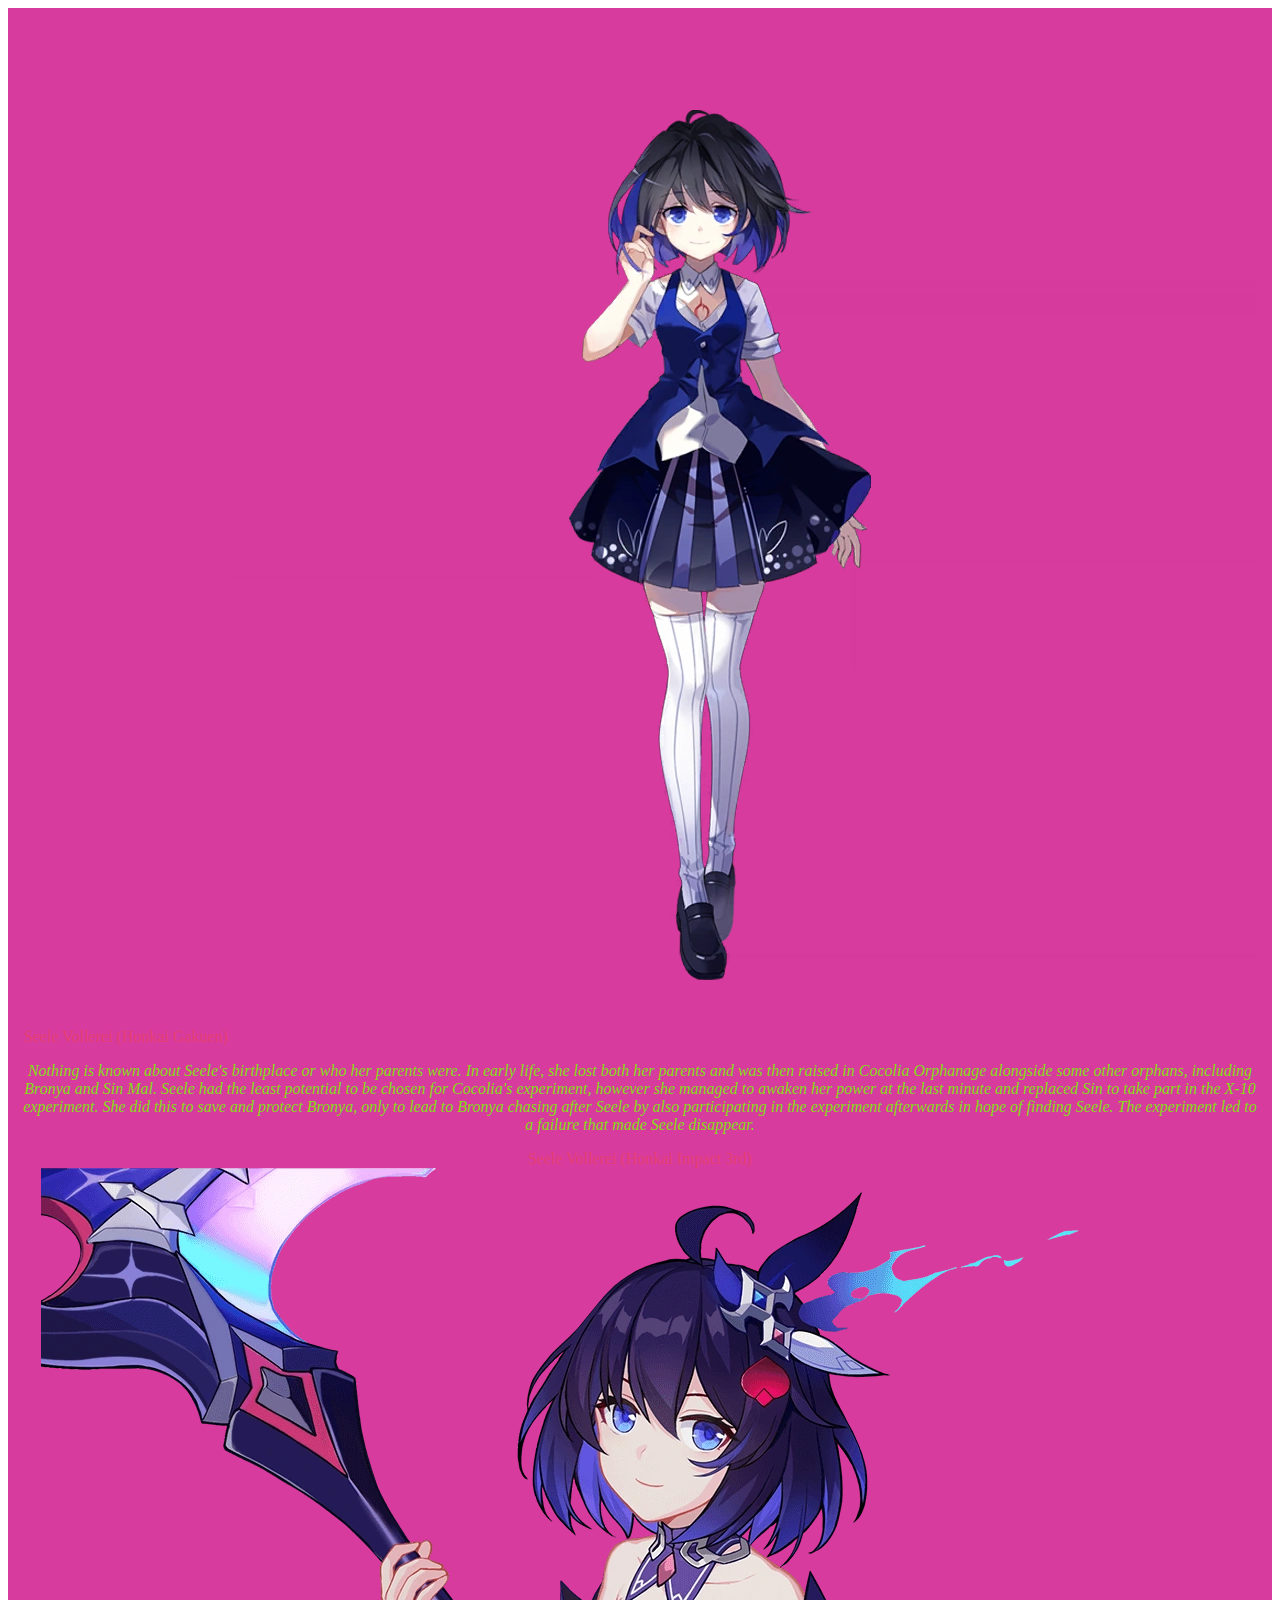
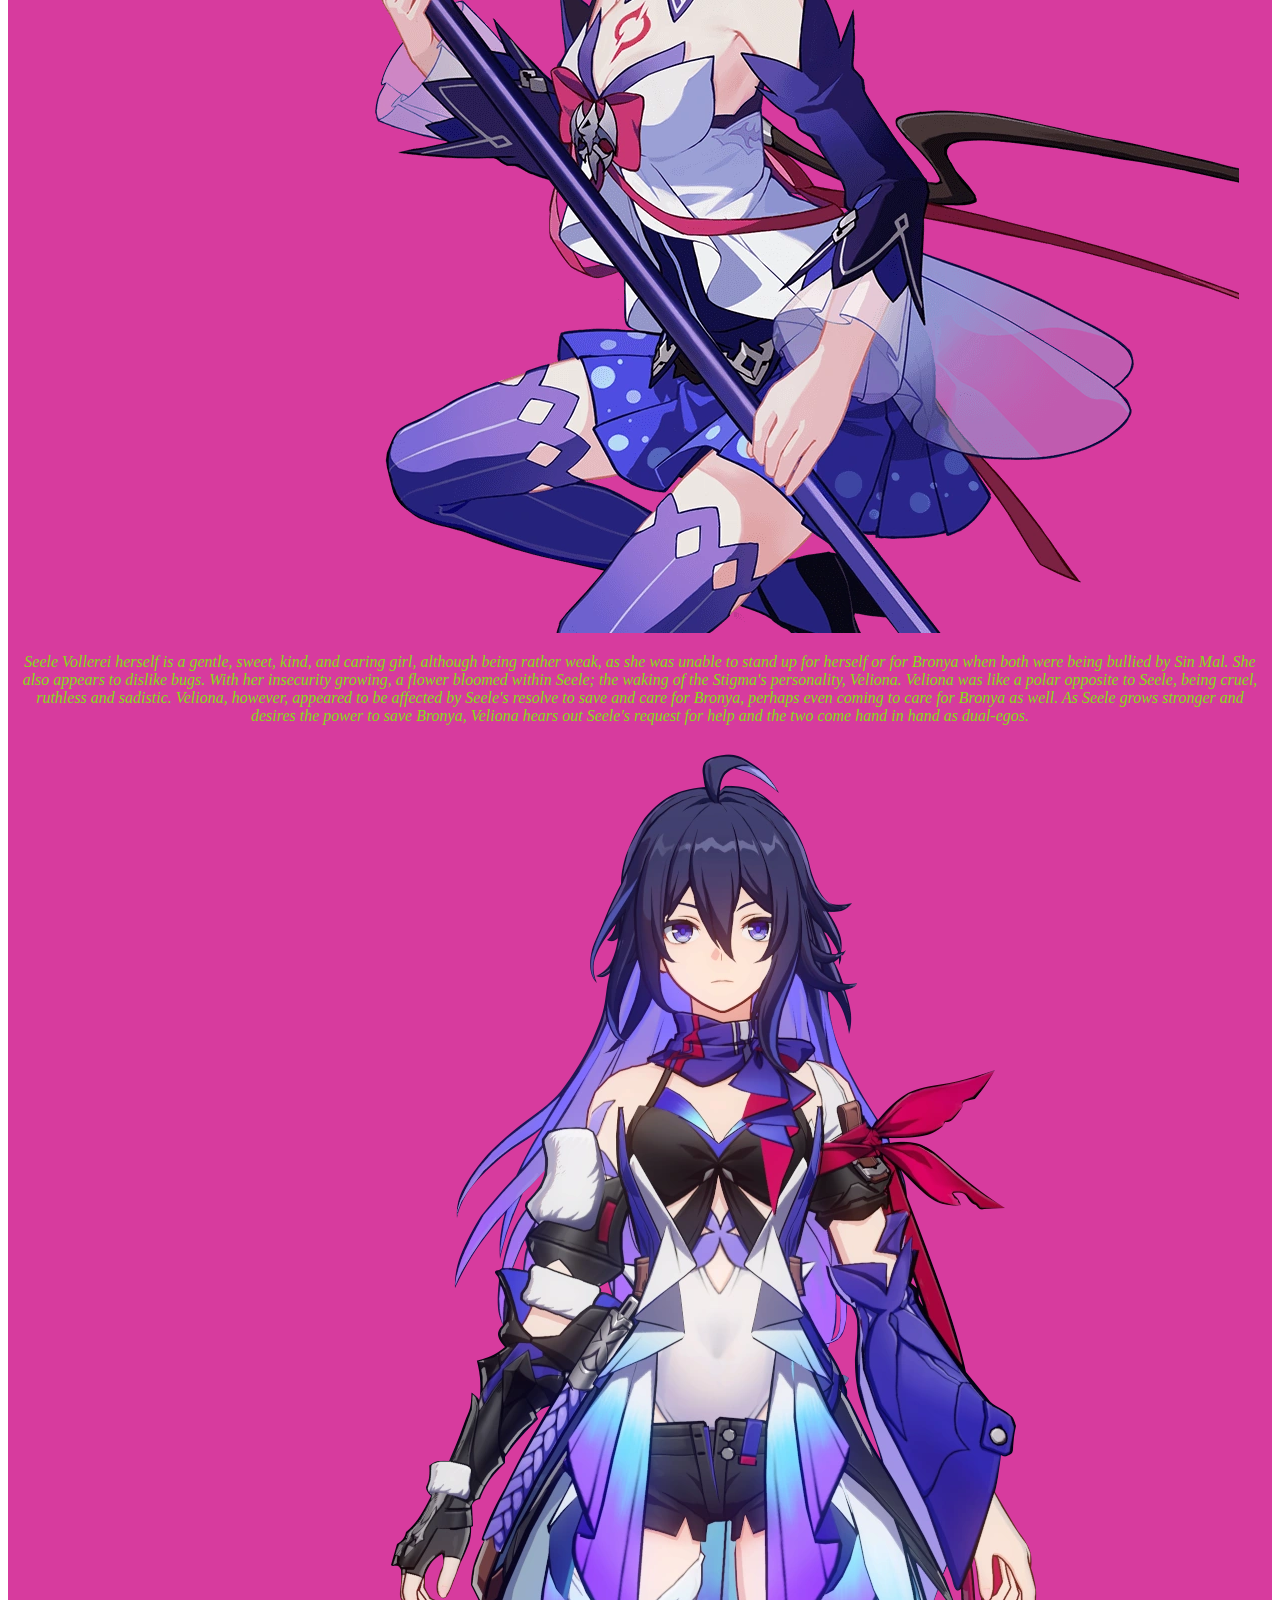
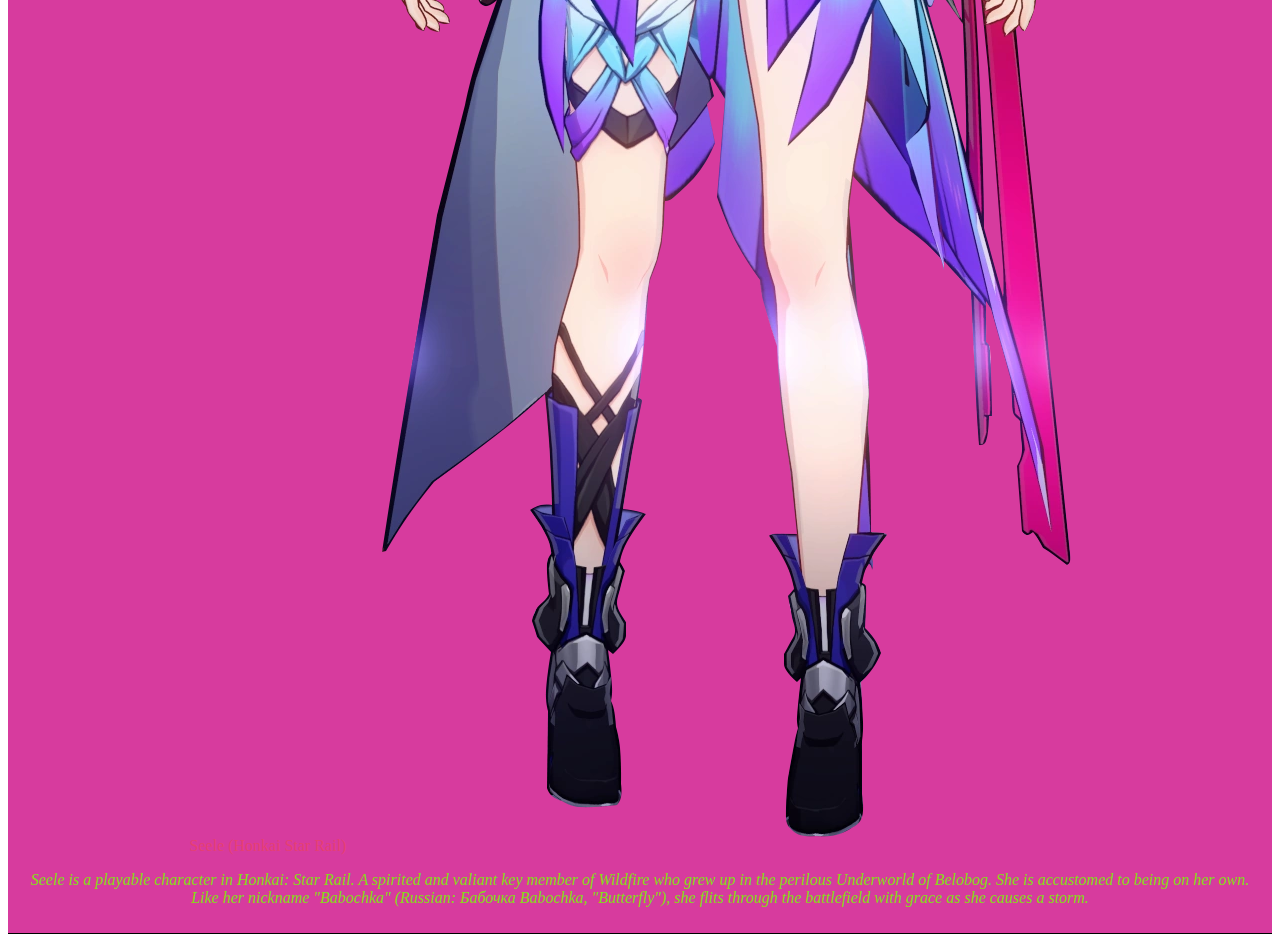
<file: week2/inclass/ResponsivePage.html>
<!DOCTYPE html>
<html lang="en">
<head>
    <meta charset="UTF-8">
    <meta name="viewport" content="width=device-width, initial-scale=1.0">
    <link href="seele.css" rel="stylesheet">
    <title>Seele Character Introduction</title>
</head>
<body>
    <main>
        <nav>
        <li>Seele Vollerei (Honkai Gakuen)
        <img src="Seele2nd.webp" alt="An image of Seele HG">
        <p class="HG-text seele-text">
            Nothing is known about Seele's birthplace or who her parents were. In early life, she lost both her parents and was then raised in Cocolia Orphanage alongside some other orphans, including Bronya and Sin Mal. Seele had the least potential to be chosen for Cocolia's experiment, however she managed to awaken her power at the last minute and replaced Sin to take part in the X-10 experiment. She did this to save and protect Bronya, only to lead to Bronya chasing after Seele by also participating in the experiment afterwards in hope of finding Seele. The experiment led to a failure that made Seele disappear.
        </p>
    </li>

        <li>Seele Vollerei (Honkai Impact 3rd)
        <img src="Seele3rd.webp" alt="An image of Seele HI3">
        <p class="HI3-text seele-text">
            Seele Vollerei herself is a gentle, sweet, kind, and caring girl, although being rather weak, as she was unable to stand up for herself or for Bronya when both were being bullied by Sin Mal. She also appears to dislike bugs.
            With her insecurity growing, a flower bloomed within Seele; the waking of the Stigma's personality, Veliona. Veliona was like a polar opposite to Seele, being cruel, ruthless and sadistic. Veliona, however, appeared to be affected by Seele's resolve to save and care for Bronya, perhaps even coming to care for Bronya as well. 
            As Seele grows stronger and desires the power to save Bronya, Veliona hears out Seele's request for help and the two come hand in hand as dual-egos.
        </p>
        </li>

        <li>Seele (Honkai Star Rail)
        <img src="Seele_StarRail.webp" alt="An image of Seele SR">
        <p class="HSR-text seele-text">
            Seele is a playable character in Honkai: Star Rail.
            A spirited and valiant key member of Wildfire who grew up in the perilous Underworld of Belobog. She is accustomed to being on her own. Like her nickname "Babochka" (Russian: Бабочка Babochka, "Butterfly"), she flits through the battlefield with grace as she causes a storm.
        </p>
        </li>
        
        </nav>
    </main>
</body>
</html>
</file>
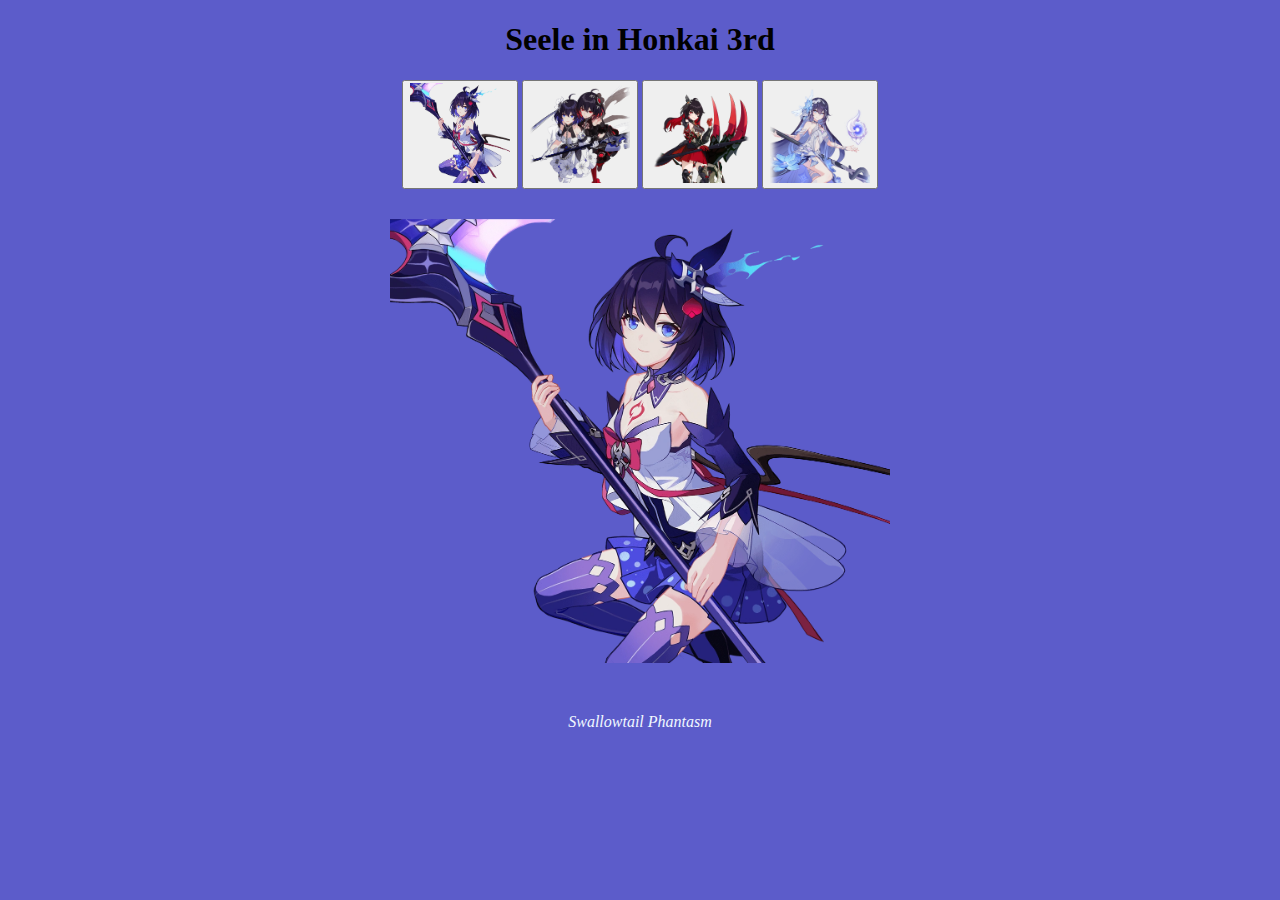
<file: week3/inclass/SeeleHS3.html>
<!DOCTYPE html>
<html lang="en">
<head>
    <meta charset="UTF-8">
    <meta name="viewport" content="width=device-width, initial-scale=1.0">
    <link href="SeeleHS3.css" rel="stylesheet">
    <title>Seele in Honkai 3rd</title>
</head>
<body id="bgColor">
    <main>
        <h1>Seele in Honkai 3rd</h1>
        <section>
        <button id="btn1"><img src="SwallowtailPhantasm.webp" alt="Seele01" id="btnImage"></button>

        <button id="btn2"><img src="Stygian_Nymph.webp" alt="Seele02" id="btnImage"></button>

        <button id="btn3"><img src="Starchasm_Nyx.webp" alt="Seele03" id="btnImage"></button>

        <button id="btn4"><img src="Herrscher_of_Rebirth.webp" alt="Seele04" id="btnImage"></button>

        </section>
        
    </main>
    <main>
        <section>
           <img src="SwallowtailPhantasm.webp" id="largeImage">
           <p id="chName">Swallowtail Phantasm</p>
           <!-- But... I'd like to use createElement() instead of placing a default image. In this case, do I have to revise CSS? -->
        </section>
    </main>
    <script src="SeeleHS3.js"></script>
</body>
</html>
</file>
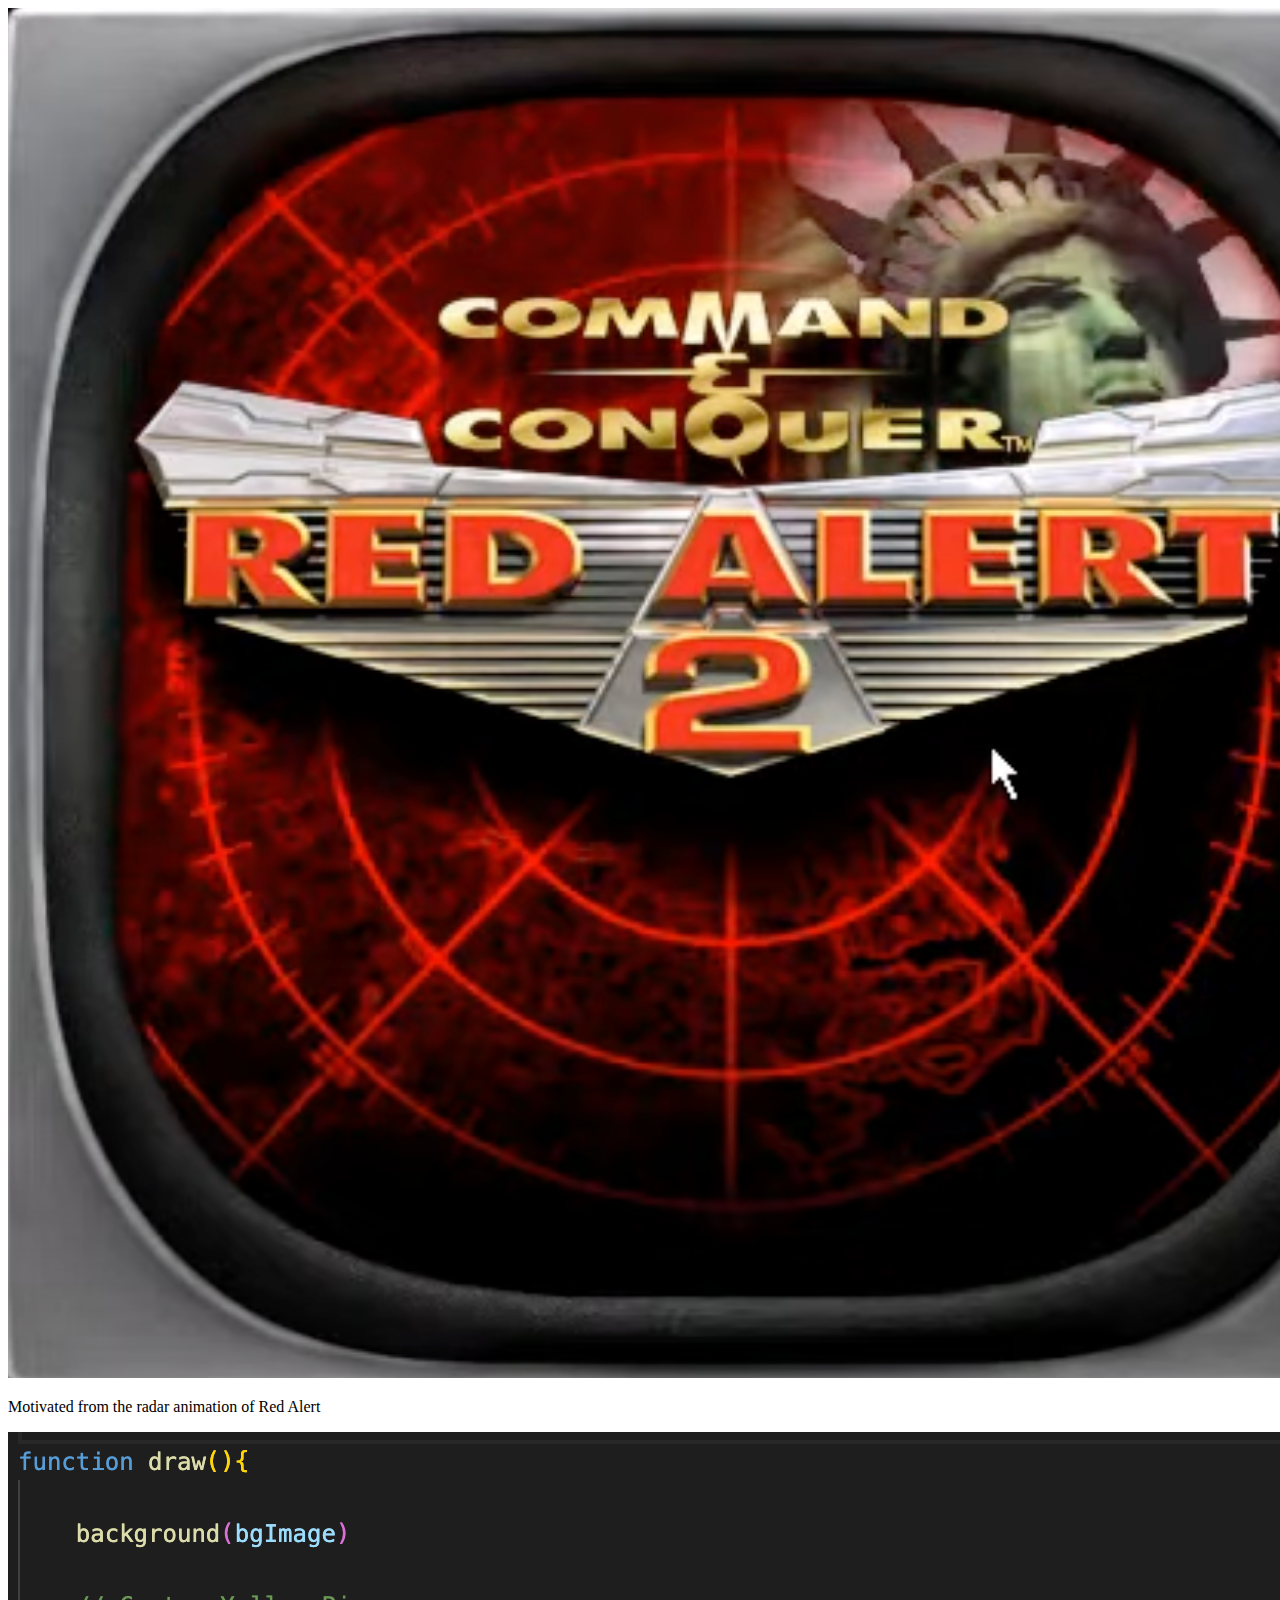
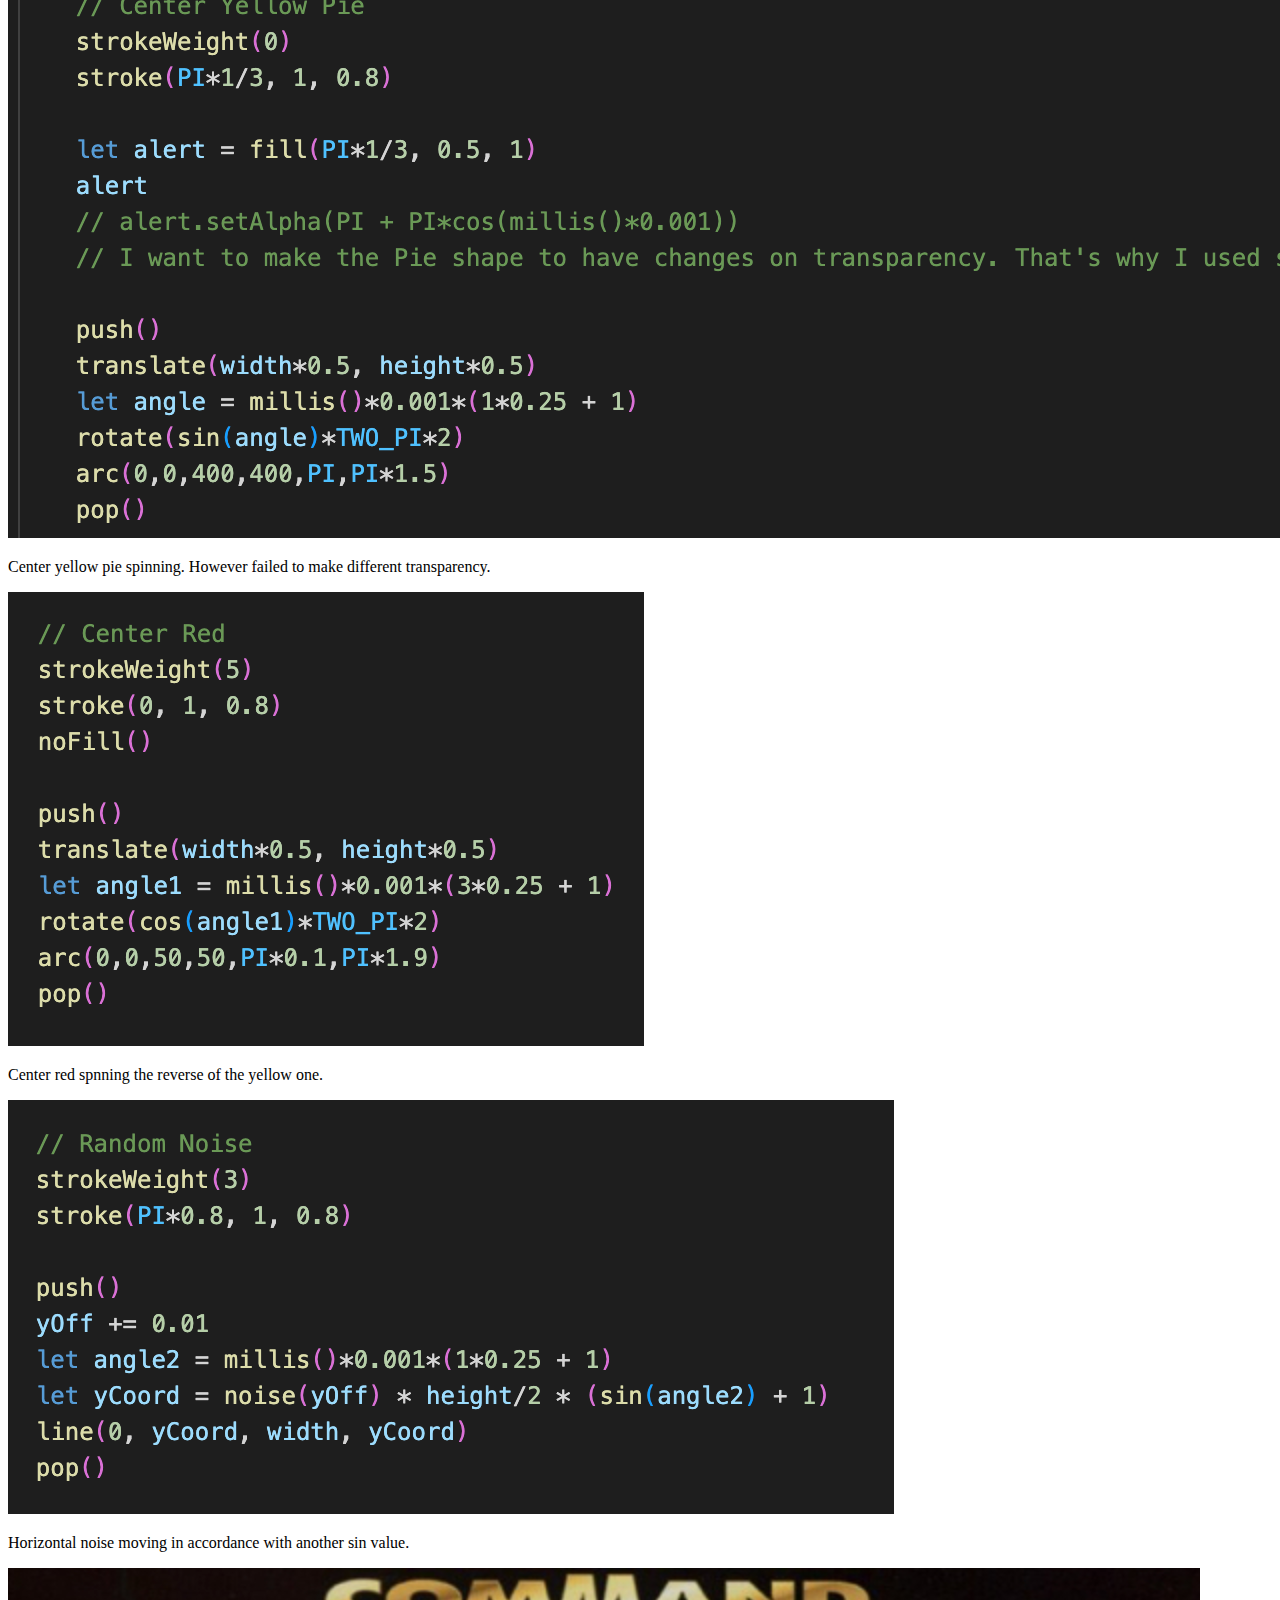
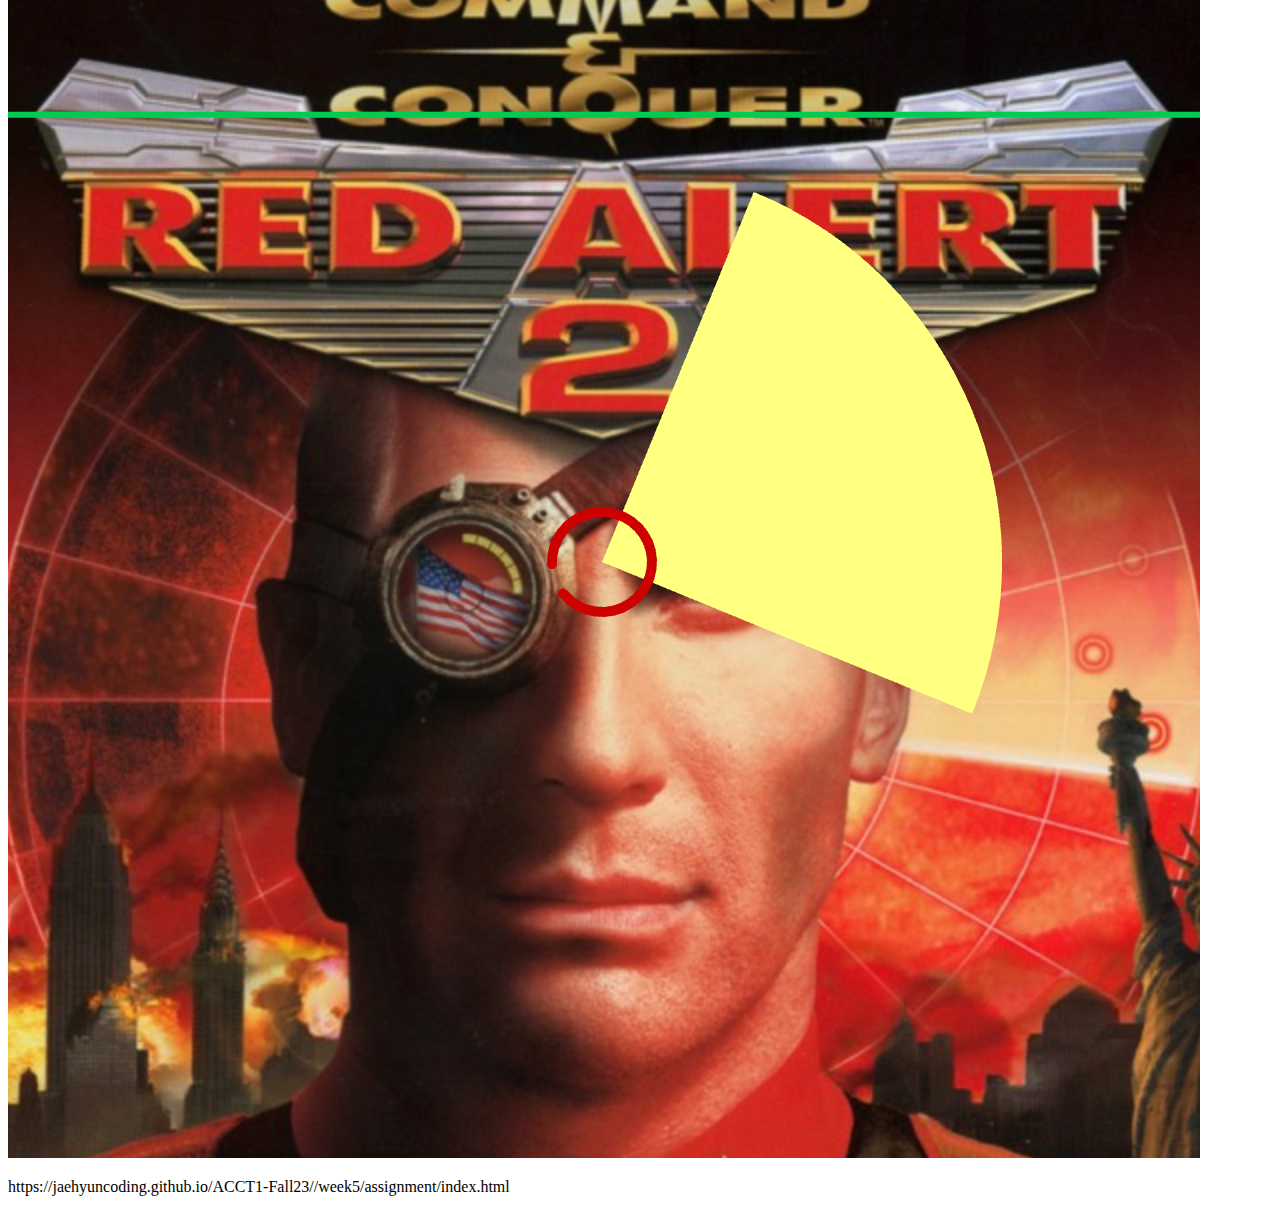
<file: week5/assignment/screenshot.html>
<!DOCTYPE html>
<html lang="en">
<head>
    <meta charset="UTF-8">
    <meta name="viewport" content="width=device-width, initial-scale=1.0">
    <link href="style.css" rel="stylesheet">
    <title>Document</title>
</head>
<body>
    <image src="Screenshot 2023-10-19 at 1.43.12 PM.png"></image>
    <p>Motivated from the radar animation of Red Alert</p>
    <image src="Screenshot 2023-10-19 at 1.46.21 PM.png"></image>
    <p>Center yellow pie spinning. However failed to make different transparency.</p>
    <image src="Screenshot 2023-10-19 at 1.46.27 PM.png"></image>
    <p>Center red spnning the reverse of the yellow one.</p>
    <image src="Screenshot 2023-10-19 at 1.46.32 PM.png"></image>
    <p>Horizontal noise moving in accordance with another sin value.</p>
    <!-- <image src=""></image>
    <p></p> -->
    <image src="Screenshot 2023-10-19 at 1.43.40 PM.png"></image>
    <p href="https://jaehyuncoding.github.io/ACCT1-Fall23//week5/assignment/index.html">https://jaehyuncoding.github.io/ACCT1-Fall23//week5/assignment/index.html</p>
</body>
</html>
</file>
<file: week2/inclass/style.css>
img{
    /* width: 255px; */
    max-width: 100%;
}

/* #specialImage {
    width: 175px;
} */



main, header{
    /* width: 768px; */
    margin-left:auto;
    margin-right:auto;
    /* background-color: antiquewhite; */
}

nav ul {
    list-style: none;
    padding-left: 0;
    display: flex;
    flex-direction: column;
    align-items: stretch;
    text-align: center;
}

nav ul li {
    /* display: inline-block; */
    padding: 10px;
    border-bottom: 1px solid black;

}

.em-text {
    font-style: italic;
}


main a {
    color: rgb(15,15,15);
    text-decoration: none;
    background-color: rgb(178, 165, 100);
}

@media (min-width: 800px) {
    nav ul{
        flex-direction: row;
        justify-content: space-between;
    }
    nav ul li{
        border:none;
        padding:0;
    }

    .red-text {
        color: rgb(170,25,20);
    }
    
    .green-text {
        color: rgb(25,150,30);
    }

}

@media (min-width: 1000px){
    .red-text,
    .green-text {
        color: rgb(20, 25, 170);
    }
}
</file>
<file: week3/inclass/style.css>
section {
    height:300px;
    background-color: chartreuse;
}
</file>
<file: week2/inclass/seele.css>
img{
    max-width: 100%;
}

main{
    margin-left:auto;
    margin-right:auto;
}

nav{
    list-style: circle;
    padding-left: 10;
    display: flex;
    flex-direction: column;
    align-items: center;
    text-align: center;
}

nav{
    padding: 10px;
    border-bottom: 1px solid black;
}

.seele-text {
    font-style: italic;
}


main{
    color: rgb(230, 64, 114);
    text-decoration: line-through;
    background-color: rgb(38, 47, 78);
    display:inline-flex;
    flex-direction: column;
}

@media (min-width: 600px) {
    .HG-text,
    .HI3-text,
    .HSR-text {
        font-style:inherit;
        color: rgb(71, 13, 31);
    }
    main{
        background-color: beige;
        text-decoration: none;
    }
    nav li{
        display: inline-block;
        flex-direction: row;
    }

}

@media (min-width: 900px){
    .HG-text,
    .HI3-text,
    .HSR-text {
        font-style:oblique;
        color: rgb(132, 221, 22);
    }
    main{
        background-color: rgb(215, 59, 158);
        text-decoration: none;
    }
    nav li{
        display:inline-table;
        flex-direction:column-reverse;
    }
}
</file>
<file: week3/inclass/SeeleHS3.css>
body {
    text-align: center;
    margin:auto;
    display: flex;
    flex-direction: column;
    align-items: center;
    justify-content: space-evenly;
    background-color: rgb(92, 92, 202);
}

#btnImage {
    width: 100px;
    height: 100px;
}

#largeImage {
    margin: 30px;
    width: 500px;
}

#chName {
    font-size: medium;
    font-style: italic;
    color:aliceblue
}

.sw {
    background-color: rgb(138, 138, 203);
}

.sn {
    background-color: rgb(79, 46, 142);
}

.sx {
    background-color: rgb(191, 65, 65);
}

.hr {
    background-color: rgb(102, 182, 204);
}
</file>
<file: week5/assignment/style.css>
image {
    width: 200px;
    height: 200px;
}
</file>
